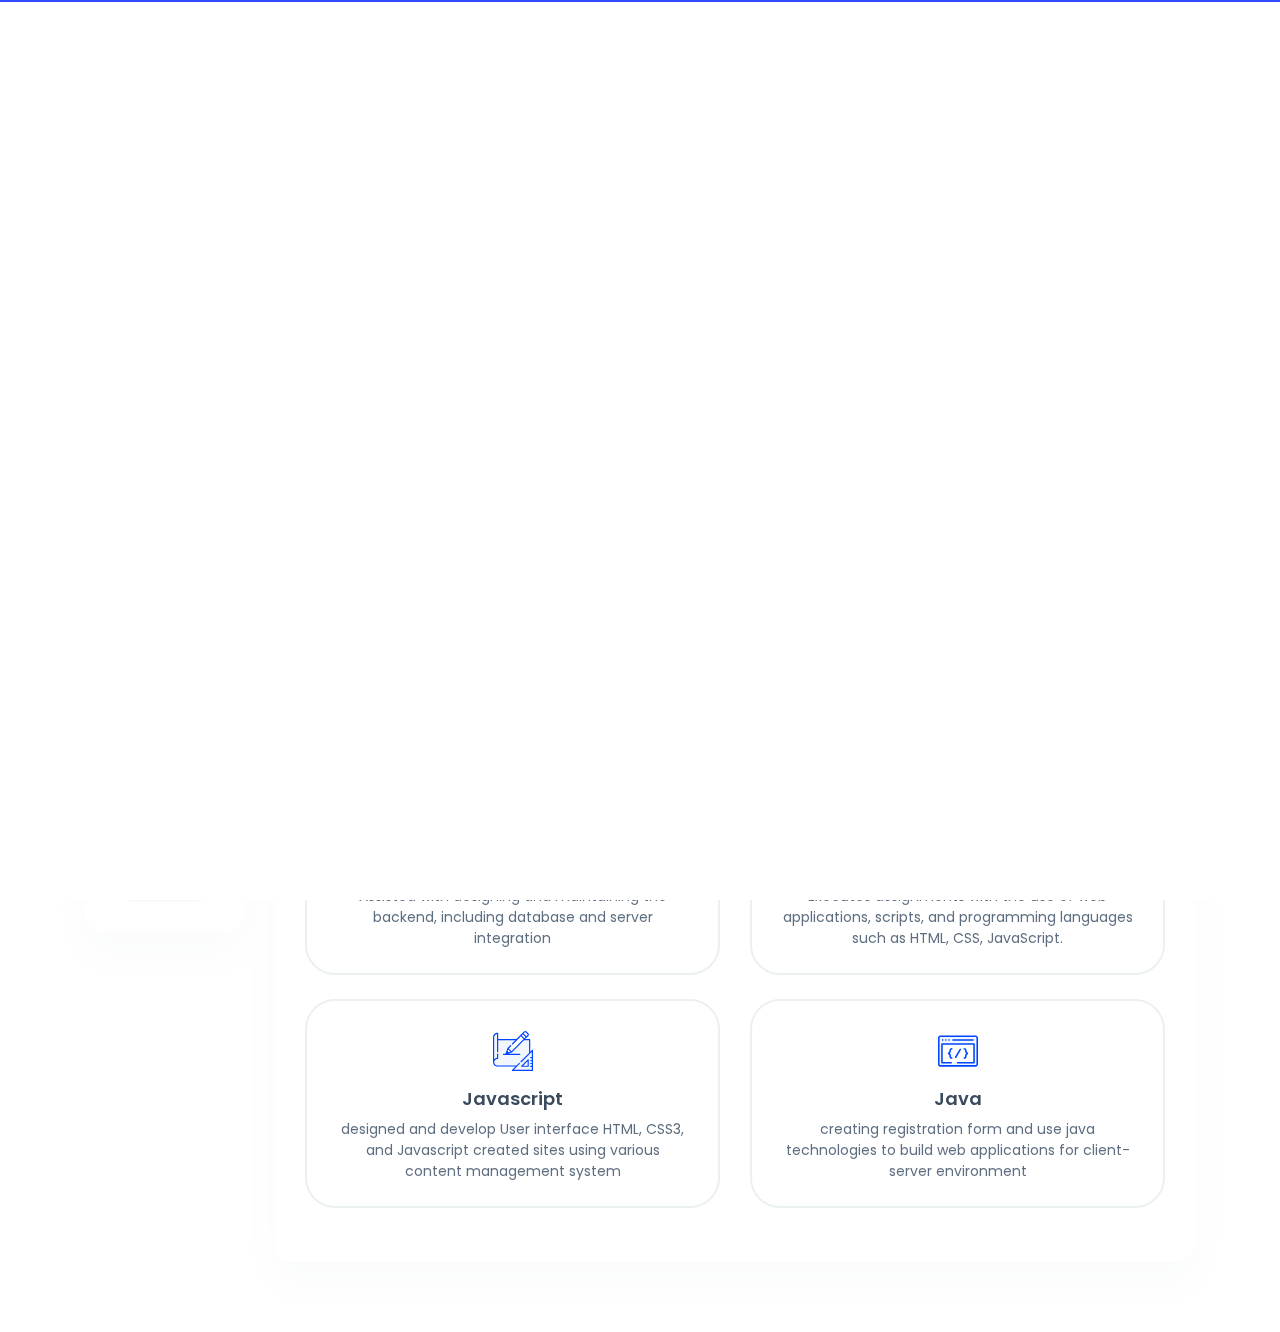
<file: index.html>
<!DOCTYPE html>
<html lang="en">
<head>
    <meta charset="utf-8" />
    <title>Anjali Kawan</title>

	<!-- Meta Data -->
	<meta http-equiv="X-UA-Compatible" content="IE=edge">
	<meta name="viewport" content="width=device-width, initial-scale=1, shrink-to-fit=no">
	<meta name="format-detection" content="telephone=no"/>
    <meta name="format-detection" content="address=no"/>
    <meta name="author" content="Anjali Kawan" />
    <meta name="description" content="Programmer" />
    <!-- Styles -->
	<link rel="stylesheet" type="text/css" href="assets/styles/style.css"/>
    <link rel="stylesheet" type="text/css" href="assets/demo/style-demo.css"/>
	<style>
		#errormsg{
			background-repeat: no-repeat;
			color: red;
			text-align: center;
			padding: 10px 10px;
			margin-bottom: 20px;
			font-size: 16px;
			
		}
		#content{
			margin-bottom: 70px;
		}
	</style>
	</head>
<body>
    <!-- Preloader -->
    <div class="preloader">
	    <div class="preloader__wrap">
		    <div class="circle-pulse">
                <div class="circle-pulse__1"></div>
                <div class="circle-pulse__2"></div>
            </div>
		    <div class="preloader__progress"><span></span></div>
		</div>
	</div>

    <main class="main">
	    <!-- Header Image -->
		<div class="header-image">
		    <div class="js-parallax" style="background-image: url(assets/img/image3.jpg);"></div>
		</div>
		
	    <div class="container gutter-top">
		    <!-- Header -->
		    <header class="header box">
			    <div class="header__left">
				    <div class="header__photo">
					    <img class="header__photo-img" src="assets/img/img.webp" alt="Ronald Robertson">
					</div>
					<div class="header__base-info">
					    <h4 class="title titl--h4">Anjali Kawan</h4>
						<div class="status"></div>
						<ul class="header__social">
							<li><a href="https://www.linkedin.com/in/anjali-kawan-189635217/" target="_blank"><i class="font-icon icon-linkedin1"></i></a></li>
							<li><a href="https://github.com/Anjalikawan" target="_blank"><i class="font-icon icon-github1"></i></a></li>
							<li><a href="https://twitter.com/anjali_kawan" target="_blank"><i class="font-icon icon-twitter1"></i></a></li>

						</ul>
					</div>
				</div>
				<div class="header__right">
				    <ul class="header__contact">
					    <li><span class="overhead">Email</span>anjalikawan1@gmail.com</li>
						<li><span class="overhead">Location</span>Chamati, KTM</li>
					</ul>
					<ul class="header__contact">
					    <li><span class="overhead">Birthday</span>02 October, 1998</li>
						
					</ul>
				</div>
			</header>
			
		    <div class="row sticky-parent">
			    <!-- Sidebar nav -->
                <aside class="col-12 col-md-12 col-lg-2">
				    <div class="sidebar box sticky-column">
	                    <ul class="nav js-tabs">
                            <li class="nav__item"><a class="active" href="#about-tab"><i class="icon-user"></i>About</a></li>
							<li class="nav__item"><a href="#resume-tab"><i class="icon-file-text"></i>Resume</a></li>
                            <li class="nav__item"><a href="#works-tab"><i class="icon-codesandbox"></i>Works</a></li>
                            <li class="nav__item"><a href="#contact-tab"><i class="icon-book"></i>Contact</a></li>
                        </ul>
					</div>
		        </aside>
		        
				<!-- Content -->
		        <div class="col-12 col-md-12 col-lg-10">
				    <div class="box box-content" id="content">
			            <div class="content">
						    <!-- ABOUT -->
						    <div id="about-tab" class="tabcontent active">
                                <div class="pb-0 pb-sm-2">
		                            <h1 class="title title--h1 first-title title__separate">About Me</h1>
						            <p> Hello! My name is Anjali Kawan and I am a student/developer who is passionate about technology and likes solving puzzles by thinking in an original way. I prefer subjects where I have to think for myself to those involving memorization and understanding fixed subject matter. Look forward to learning something new every day. </p>
                                    <p>My job is to build website so that it is functional and user-friendly but at the same time attractive. I don’t like to define myself by the work I’ve done. I define myself by the work I want to do. Skills can be taught, personality is inherent. I prefer to keep learning, continue challenging myself, and do interesting things that matter.</p>
					            </div>
						
								<!-- What -->
								<div class="mt-1">
									<h2 class="title title--h3">What I'm Doing</h2>
									<div class="row">
										<!-- Case Item -->
										<div class="col-12 col-lg-6">
											<div class="case-item">
												<img class="case-item__icon" src="assets/icons/icon-design.svg" alt="" />
												<div>
													<h3 class="title title--h4">Wordpress</h3>
													<p class="case-item__caption">Assisted with designing and maintaining the backend, including database and server integration </p>
												</div>	
											</div>
										</div>
										
										<!-- Case Item -->
										<div class="col-12 col-lg-6">
											<div class="case-item">
												<img class="case-item__icon" src="assets/icons/icon-dev.svg" alt="" />
												<div>
													<h3 class="title title--h4">Web development</h3>
													<p class="case-item__caption">Executes assignments with the use of web applications, scripts, and programming languages such as HTML, CSS, JavaScript.</p>
												</div>
											</div>
										</div>
										<!-- Case Item -->
										<div class="col-12 col-lg-6">
											<div class="case-item">
												<img class="case-item__icon" src="assets/icons/icon-design.svg" alt="" />
												<div>
													<h3 class="title title--h4">Javascript</h3>
													<p class="case-item__caption">designed and develop User interface HTML, CSS3, and Javascript created sites using various content management system</p>
												</div>
											</div>
										</div>
										<!-- Case Item -->
										<div class="col-12 col-lg-6">
											<div class="case-item">
												<img class="case-item__icon" src="assets/icons/icon-dev.svg" alt="" />
												<div>
													<h3 class="title title--h4">Java</h3>
													<p class="case-item__caption">creating  registration form and use java technologies to build web applications for client-server environment </p>
												</div>
											</div>
										</div>
									</div>	
								</div>
						    </div>
							
							<!-- RESUME -->
							<div id="resume-tab" class="tabcontent">
                                <div class="pb-2">
		                            <h1 class="title title--h1 first-title title__separate">Resume</h1>
					            </div>
						
								<!-- Experience -->
								<div class="row">
									<div class="col-12">
										<h2 class="title title--h3"><img class="title-icon" src="assets/icons/icon-education.svg" alt="" /> Education</h2>
										<div class="timeline">
											
											<article class="timeline__item">
												<h5 class="title title--h5 timeline__title">Aryan School Of Engineering</h5>
												<span class="timeline__period">Novermber 2016 — 2022</span>
												<p class="timeline__description">BCA(Bachelor of Computer Application)
												 waiting for result</p>
											</article>
											
											<article class="timeline__item">
												<h5 class="title title--h5 timeline__title">Bijeswori Higher Seconder School </h5>
												<span class="timeline__period">July 2014 - May 2016</span>
												<p class="timeline__description">+2 Management with Computer Science</p>
											</article>
												
											<article class="timeline__item">
												<h5 class="title title--h5 timeline__title">New Zenith English Secondary School</h5>
												<span class="timeline__period">March 2014</span>
												<p class="timeline__description">SLC</p>
											</article>
										</div>	
									</div>
										
									<div class="col-12">
										<h2 class="title title--h3"><img class="title-icon" src="assets/icons/icon-experience.svg" alt="" /> Experience</h2>
										<div class="timeline">
											
											<article class="timeline__item">
												<h5 class="title title--h5 timeline__title">Javascript Developer</h5>
												<span class="timeline__period">Present(self-learning)</span>
												<p class="timeline__description">
													<ul>
														<li>Completed a total of 20 front-end mini-projects through self-studying and still working on more projects.</li>
														<li>Learned about the Frontend development ecosystem.</li>
														<li>Implement practices to Javascript codebase, develop new functionality and create new layouts</li>
													</ul>
												</p>
												</article>
																						
											<article class="timeline__item">
												<h5 class="title title--h5 timeline__title">Wordpress Developer Intern<a href="https://www.proxyinfotech.com/" target="_blansk">&nbsp-&nbsp;Proxy Infotech Solution Ptv.Ltd</a></h5>
												<span class="timeline__period">July 2019 - December 2019</span>
												<p class="timeline__description">
													<ul>
													   <li>Build websites using WordPress and design new features for existing websites</li>
													   <li>Assisted with designing and maintaining the backend, including database and server integration </li>
													   <li>Customize themes to meet clients requirement</li>
												    </ul>
											    </p>
											</article> 	
											<article class="timeline__item">
												<h5 class="title title--h5 timeline__title">Java Developer</h5>
												<span class="timeline__period">2017</span>
												<p class="timeline__description">
													<ul>
														<li>Designing, maintaining and building the reusable, efficient and reliable java code</li>
														<li>creating  registration form and use java technologies to build web applications for client-server environment  </li>
													</ul>
												</p>
											</article>
										</div>
									</div>
								</div>
								
								<!-- Skills -->
								<div class="row">
									<div class="col-12">
										<h2 class="title title--h3">My Skills</h2>
										<div class="box box__border">
											<!-- Progress -->
											<div class="progress">
												<div class="progress-bar" role="progressbar" aria-valuenow="80" aria-valuemin="0" aria-valuemax="100">
													<div class="progress-text"><span>HTML</span></div>
												</div>
												<div class="progress-text"><span>HTML</span></div>
											</div>
												
											<!-- Progress -->
											<div class="progress">
												<div class="progress-bar" role="progressbar" aria-valuenow="75" aria-valuemin="0" aria-valuemax="100">
													<div class="progress-text"><span>CSS3</span></div>
												</div>
												<div class="progress-text"><span>CSS3</span></div>
											</div>
												
											<!-- Progress -->
											<div class="progress">
												<div class="progress-bar" role="progressbar" aria-valuenow="90" aria-valuemin="0" aria-valuemax="100">
													<div class="progress-text"><span>JAVASCRIPT</span></div>
												</div>
												<div class="progress-text"><span>JAVASCRIPT</span></div>
											</div>
												
											<!-- Progress -->
											<div class="progress">
												<div class="progress-bar" role="progressbar" aria-valuenow="50" aria-valuemin="0" aria-valuemax="100">
													<div class="progress-text"><span>MYSQL</span></div>
												</div>
												<div class="progress-text"><span>MYSQL</span></div>
											</div>
											<!-- Progress -->
											<div class="progress">
												<div class="progress-bar" role="progressbar" aria-valuenow="50" aria-valuemin="0" aria-valuemax="100">
													<div class="progress-text"><span>JAVA</span></div>
												</div>
												<div class="progress-text"><span>JAVA</span></div>
											</div>
											<div class="progress">
												<div class="progress-bar" role="progressbar" aria-valuenow="50" aria-valuemin="0" aria-valuemax="100">
													<div class="progress-text"><span>PHP</span></div>
												</div>
												<div class="progress-text"><span>PHP</span></div>
											</div>
											<div class="progress">
												<div class="progress-bar" role="progressbar" aria-valuenow="50" aria-valuemin="0" aria-valuemax="100">
													<div class="progress-text"><span>Github</span></div>
												</div>
												<div class="progress-text"><span>Github</span></div>
											</div>
											<div class="progress">
												<div class="progress-bar" role="progressbar" aria-valuenow="90" aria-valuemin="0" aria-valuemax="100">
													<div class="progress-text"><span>C</span></div>
												</div>
												<div class="progress-text"><span>C</span></div>
											</div>
											<div class="progress">
												<div class="progress-bar" role="progressbar" aria-valuenow="40" aria-valuemin="0" aria-valuemax="100">
													<div class="progress-text"><span>C++</span></div>
												</div>
												<div class="progress-text"><span>C++</span></div>
											</div>
											<div class="progress">
												<div class="progress-bar" role="progressbar" aria-valuenow="30" aria-valuemin="0" aria-valuemax="100">
													<div class="progress-text"><span>Dot net</span></div>
												</div>
												<div class="progress-text"><span>Dot Net</span></div>
											</div>
										</div>
									</div>
								</div>
							</div>
							
							<!-- WORKS -->
							<div id="works-tab" class="tabcontent">
                                <div class="pb-2">
		                            <h1 class="title title--h1 first-title title__separate">Portfolio</h1>
					            </div>
						
								<!-- Filter -->
								<div class="select">
									<span class="placeholder">Select category</span>
									<ul class="filter">
										<li class="filter__item">Category</li>
										<li class="filter__item active" data-filter="*"><a class="filter__link active" href="#filter">All</a></li>
										<li class="filter__item" data-filter=".category-JavaScript"><a class="filter__link" href="#filter">JavaScript</a></li>
										
									</ul>
									<input type="hidden" name="changemetoo"/>
								</div>

								<!-- Gallery -->
								<div class="gallery-grid js-grid-row js-filter-container">
									<div class="gutter-sizer"></div>
									<!-- Item 1 -->
									<figure class="gallery-grid__item category-JavaScript">
										<a class="gallery-grid__image-wrap" href="projects/alarm_clock/alarm" target="_blank">
											<img class="gallery-grid__image cover lazyload" src="assets/img/alarm.webp"/>
										</a>
										<a class="gallery-grid__caption" href="projects/alarm_clock/alarm" target="_blank">
											
											<h4 class="title title--h6 gallery-grid__title">alarm Clock</h4>
										</a>
									</figure>
									<!-- Item 2 -->
									<figure class="gallery-grid__item category-JavaScript">
										<a class="gallery-grid__image-wrap" href="projects/canvas" target="_blank">
											<img class="gallery-grid__image cover lazyload" src="assets/img/canvas.webp"/>
										</a>
										<a class="gallery-grid__caption" href="projects/canvas" target="_blank">
											
											<h4 class="title title--h6 gallery-grid__title">Canvas</h4>
										</a>
									</figure>
									<!-- Item 3 -->
									<figure class="gallery-grid__item category-JavaScript">
										<a class="gallery-grid__image-wrap" href="projects/flex_image" target="_blank">
											<img class="gallery-grid__image cover lazyload" src="assets/img/flex.webp"/>
										</a>
										<a class="gallery-grid__caption" href="projects/flex_image" target="_blank">
											
											<h4 class="title title--h6 gallery-grid__title">Flex Image</h4>
										</a>
									</figure>
									<!-- Item 4 -->
									<figure class="gallery-grid__item category-JavaScript">
										<a class="gallery-grid__image-wrap" href="projects/variables-demo" target="_blank">
											<img class="gallery-grid__image cover lazyload" src="assets/img/image.webp"/>
										</a>
										<a class="gallery-grid__caption" href="projects/variables-demo" target="_blank">
											
											<h4 class="title title--h6 gallery-grid__title">Variables with JS</h4>
										</a>
									</figure>
									<!-- Item 5 -->
									<figure class="gallery-grid__item category-JavaScript">
										<a class="gallery-grid__image-wrap"  href="projects/video_player" target="_blank">
											<img class="gallery-grid__image cover lazyload" src="assets/img/image1.webp"/>
										</a>
										<a class="gallery-grid__caption" href="projects/video_player" target="_blank">
											
											<h4 class="title title--h6 gallery-grid__title">Video Player</h4>
										</a>
									</figure>
									<!--Item 6-->
									<figure class="gallery-grid__item category-JavaScript">
										<a class="gallery-grid__image-wrap" href="projects/clock1" target="_blank">
											<img class="gallery-grid__image cover lazyload" src="assets/img/clock.webp"/>
										</a>
										<a class="gallery-grid__caption" href="projects/clock1" target="_blank">
											
											<h4 class="title title--h6 gallery-grid__title">Clock</h4>
										</a>
									</figure>
									<!--Item 7-->
									<figure class="gallery-grid__item">
										<a class="gallery-grid__image-wrap" href="projects/key_detection" target="_blank">
											<img class="gallery-grid__image cover lazyload" src="assets/img/image7.webp"/>
										</a>
										<a class="gallery-grid__caption" href="projects/key_detection" target="_blank">
											
											<h4 class="title title--h6 gallery-grid__title">Key detection</h4>
										</a>
									</figure>
									<!--Item 8-->
									<figure class="gallery-grid__item category-JavaScript">
										<a class="gallery-grid__image-wrap" href="projects/array_cardio" target="_blank">
											<img class="gallery-grid__image cover lazyload" src="assets/img/image4.webp"/>
										</a>
										<a class="gallery-grid__caption" href="projects/array_cardio" target="_blank">
											
											<h4 class="title title--h6 gallery-grid__title">Array Cardio</h4>
										</a>
									</figure>
									<!--Item 9-->
									<figure class="gallery-grid__item category-JavaScript">
										<a class="gallery-grid__image-wrap" href="projects/type_ahead" target="_blank">
											<img class="gallery-grid__image cover lazyload" src="assets/img/image6.webp"/>
										</a>
										<a class="gallery-grid__caption" href="projects/type_ahead" target="_blank">
											
											<h4 class="title title--h6 gallery-grid__title">Search City</h4>
										</a>
									</figure>
									<!--Item 10-->
									<figure class="gallery-grid__item category-JavaScript">
										<a class="gallery-grid__image-wrap" href="projects/click_and_drag" target="_blank">
											<img class="gallery-grid__image cover lazyload" src="assets/img/click.png"/>
										</a>
										<a class="gallery-grid__caption" href="projects/click_and_drag" target="_blank">
											
											<h4 class="title title--h6 gallery-grid__title">Click and Drag to Srcoll</h4>
										</a>
									</figure>
									<!--Item 11-->
									<figure class="gallery-grid__item category-JavaScript">
										<a class="gallery-grid__image-wrap" href="projects/countdown_timer/" target="_blank">
											<img class="gallery-grid__image cover lazyload" src="assets/img/countdown.webp"/>
										</a>
										<a class="gallery-grid__caption" href="projects/countdown_timer/" target="_blank">
											
											<h4 class="title title--h6 gallery-grid__title">Countdown Clock</h4>
										</a>
									</figure>
									<!--Item 12-->
									<figure class="gallery-grid__item category-JavaScript">
										<a class="gallery-grid__image-wrap" href="projects/link_highlighter/" target="_blank">
											<img class="gallery-grid__image cover lazyload" src="assets/img/linkpng.png"/>
										</a>
										<a class="gallery-grid__caption" href="projects/link_highlighter/" target="_blank">
											
											<h4 class="title title--h6 gallery-grid__title">Follow Along Link</h4>
										</a>
									</figure>
									<!--Item 13-->
									<figure class="gallery-grid__item category-JavaScript">
										<a class="gallery-grid__image-wrap" href="projects/localstorage/" target="_blank">
											<img class="gallery-grid__image cover lazyload" src="assets/img/localstorage.png"/>
										</a>
										<a class="gallery-grid__caption" href="projects/localstorage/" target="_blank">
											
											<h4 class="title title--h6 gallery-grid__title">LocalStorage and Event Delection</h4>
										</a>
									</figure>
									<!--Item 14-->
									<figure class="gallery-grid__item category-JavaScript">
										<a class="gallery-grid__image-wrap" href="projects/mouse move shadow/" target="_blank">
											<img class="gallery-grid__image cover lazyload" src="assets/img/move.png"/>
										</a>
										<a class="gallery-grid__caption" href="projects/mouse move shadow/" target="_blank">
											
											<h4 class="title title--h6 gallery-grid__title">Mouse Move Shadow</h4>
										</a>
									</figure>
									<!--Item 15-->
									<figure class="gallery-grid__item category-JavaScript">
										<a class="gallery-grid__image-wrap" href="projects/sort_without_articles/" target="_blank">
											<img class="gallery-grid__image cover lazyload" src="assets/img/sort.png"/>
										</a>
										<a class="gallery-grid__caption" href="projects/sort_without_articles/" target="_blank">
											
											<h4 class="title title--h6 gallery-grid__title">Sort without Articles</h4>
										</a>
									</figure>
									<!--Item 16-->
									<figure class="gallery-grid__item category-JavaScript">
										<a class="gallery-grid__image-wrap" href="projects/speech_detection/" target="_blank">
											<img class="gallery-grid__image cover lazyload" src="assets/img/Speech.png"/>
										</a>
										<a class="gallery-grid__caption" href="projects/speech_detection/" target="_blank">
											
											<h4 class="title title--h6 gallery-grid__title">Speech Delection</h4>
										</a>
									</figure>
									<!--Item 17-->
									<figure class="gallery-grid__item category-JavaScript">
										<a class="gallery-grid__image-wrap" href="projects/speech_synthesis/" target="_blank">
											<img class="gallery-grid__image cover lazyload" src="assets/img/voiceinator.png"/>
										</a>
										<a class="gallery-grid__caption" href="projects/speech_synthesis/" target="_blank">
											
											<h4 class="title title--h6 gallery-grid__title">Speech Synthesis</h4>
										</a>
									</figure>
									<!--Item 18-->
									<figure class="gallery-grid__item category-JavaScript">
										<a class="gallery-grid__image-wrap" href="projects/stricky_nav/" target="_blank">
											<img class="gallery-grid__image cover lazyload" src="assets/img/strickynav.png"/>
										</a>
										<a class="gallery-grid__caption" href="projects/stricky_nav/" target="_blank">
											
											<h4 class="title title--h6 gallery-grid__title">Stricky nav</h4>
										</a>
									</figure>
									<!--Item 19-->
									<figure class="gallery-grid__item category-JavaScript">
										<a class="gallery-grid__image-wrap" href="projects/stripe-nav/" target="_blank">
											<img class="gallery-grid__image cover lazyload" src="assets/img/nav.png"/>
										</a>
										<a class="gallery-grid__caption" href="projects/stripe-nav/" target="_blank">
											
											<h4 class="title title--h6 gallery-grid__title">Stripe nav</h4>
										</a>
									</figure>
									<!--Item 20-->
									<figure class="gallery-grid__item category-JavaScript">
										<a class="gallery-grid__image-wrap" href="projects/video_speed_controller/" target="_blank">
											<img class="gallery-grid__image cover lazyload" src="assets/img/video.png"/>
										</a>
										<a class="gallery-grid__caption" href="projects/video_speed_controller/" target="_blank">
											
											<h4 class="title title--h6 gallery-grid__title">Video Speed Controller</h4>
										</a>
									</figure>
									<!--Item 21-->
									<figure class="gallery-grid__item category-JavaScript">
										<a class="gallery-grid__image-wrap" href="projects/Whack A Mole/" target="_blank">
											<img class="gallery-grid__image cover lazyload" src="assets/img/whack.png"/>
										</a>
										<a class="gallery-grid__caption" href="projects/Whack A Mole/" target="_blank">
											
											<h4 class="title title--h6 gallery-grid__title">Whack A Mole</h4>
										</a>
									</figure>

								</div><!-- Gallery End -->
							</div>

							<!-- CONTACT -->
							<div id="contact-tab" class="tabcontent">
                                <div class="pb-2">
									<h1 class="title title--h1 first-title title__separate">Contact</h1>
								</div>

								<!-- Contact -->
								<div class="map" id="map">
									<iframe src="https://www.google.com/maps/embed?pb=!1m18!1m12!1m3!1d14127.64199232862!2d85.29021032269169!3d27.72004956968103!2m3!1f0!2f0!3f0!3m2!1i1024!2i768!4f13.1!3m3!1m2!1s0x39eb18edc3c097f7%3A0x257203ef3defa67c!2sChamati%2C%20Kathmandu%2044600!5e0!3m2!1sen!2snp!4v1657643390357!5m2!1sen!2snp" width="600" height="450" style="border:0;" allowfullscreen="" loading="lazy" referrerpolicy="no-referrer-when-downgrade"> </iframe>
								</div>
								<h2 class="title title--h3">Contact Form</h2>
								<h1 id="errormsg" style="display: none;"></h1>
									
								<form id="contact-form" class="contact-form" data-toggle="validator" name="form">
									<div class="row">
										<div class="form-group col-12 col-md-6">
											<input type="text" class="form-control" id="nameContact" name="nameContact" placeholder="Full name" required="required">
										
										</div>
										<div class="form-group col-12 col-md-6">
											<input type="email" class="form-control" id="emailContact" name="emailContact" placeholder="Email address" required="required">
										
										</div>
										<div class="form-group col-12 col-md-12">
											<textarea class="textarea form-control" id="messageContact" name="messageContact" placeholder="Your Message"  rows="4" required="required"></textarea>
					
										</div>
									</div>
									<div class="row">
										<div class="col-12 col-md-6 order-2 order-md-1 text-center text-md-left">
											<div id="validator-contact" class="hidden"></div>
										</div>
										<div class="col-12 col-md-6 order-1 order-md-2 text-right">
											<button type="submit" class="btn" id="msg"><i class="font-icon icon-send"></i> Send Message</button>
										</div>
									</div>
								</form>
							</div>
						</div>
					</div>
		        </div>
			</div>
		</div>	
    </main>

    <div class="back-to-top"></div>

    <!-- SVG masks -->
    <svg class="svg-defs">
        <clipPath id="avatar-box">
            <path d="M1.85379 38.4859C2.9221 18.6653 18.6653 2.92275 38.4858 1.85453 56.0986.905299 77.2792 0 94 0c16.721 0 37.901.905299 55.514 1.85453 19.821 1.06822 35.564 16.81077 36.632 36.63137C187.095 56.0922 188 77.267 188 94c0 16.733-.905 37.908-1.854 55.514-1.068 19.821-16.811 35.563-36.632 36.631C131.901 187.095 110.721 188 94 188c-16.7208 0-37.9014-.905-55.5142-1.855-19.8205-1.068-35.5637-16.81-36.63201-36.631C.904831 131.908 0 110.733 0 94c0-16.733.904831-37.9078 1.85379-55.5141z"/>
        </clipPath>
        <clipPath id="avatar-hexagon">
             <path d="M0 27.2891c0-4.6662 2.4889-8.976 6.52491-11.2986L31.308 1.72845c3.98-2.290382 8.8697-2.305446 12.8637-.03963l25.234 14.31558C73.4807 18.3162 76 22.6478 76 27.3426V56.684c0 4.6805-2.5041 9.0013-6.5597 11.3186L44.4317 82.2915c-3.9869 2.278-8.8765 2.278-12.8634 0L6.55974 68.0026C2.50414 65.6853 0 61.3645 0 56.684V27.2891z"/>
        </clipPath>		
    </svg>
	<!-- JavaScripts -->
	<script src="assets/js/jquery-3.4.1.min.js"></script>
	<script src="assets/js/plugins.min.js"></script>
    <script src="assets/js/common.js"></script>
    <script>
    	const submitButton = document.querySelector('.btn');
    	let form = document.querySelector('.contact-form');
    	const msgs = document.getElementById("msg");
		const error = document.getElementById("errormsg");
	    const scriptURL ='https://script.google.com/macros/s/AKfycbxXCGI42VmYIyS73w_KAg8Eyt1dNj7uG68fNsIXjsahifVXhXKF2njh4q75AuQaITtkiQ/exec';
		error.style.display = "none";
    	function Run(){

    		error.style.display = 'none';
			error.innerHTML = '';
    	}
		function SuccessData(){
			error.style.display = "block";
			error.style.color= 'black';
		    error.innerHTML = 'Thanks! Your message has been sent.';
		    msgs.innerHTML = "Send message ";
		    setTimeout(Run, 5000);
		    submitButton.disabled = false;
			form.reset();

		}
		function ErrorData(){
			error.style.display = "block";
			error.style.color = "red";
			error.innerText = "Something worng happen with the server"
			msgs.innerHTML = "Send message ";
			submitButton.disabled = false;
		   }
		    form.addEventListener('submit', e => {
				e.preventDefault();
				msgs.disabled = true;
				let name = document.getElementById("nameContact").value.trim();
				let email = document.getElementById("emailContact").value.trim();
				let message = document.getElementById("messageContact").value.trim();
				let a = email.indexOf("@");
				let dot = email.lastIndexOf('.');
				if ('submit') {
					error.style.display = 'block';
					msgs.disabled = false;
				    if(name == ""){
						error.innerText = "Please Fill out the field";
				    } else if(a<1 || (dot-a<2)){
						error.innerText = "Incorrect email";
				    }else if(message == ""){
						error.innerText = "Please fill out the message field";
				    }else{
				      SendData();
			        }
		
				    return false;
			    }
			   
		   })
		   function SendData(){
			    let headers = {}
				error.innerText = "Submitting Data";
				msgs.innerHTML = "loading ....";
				error.style.color = "green";
		        submitButton.disabled = true;
				let requestData = new FormData(form);
		        fetch(scriptURL, {
				 method: 'POST', 
				 body:requestData
				})
                 .then(success => {     
					SuccessData();
		        })
		        .catch(error => {
					ErrorData();
		        })
		    }
    </script>
</body>


</html>
</file>
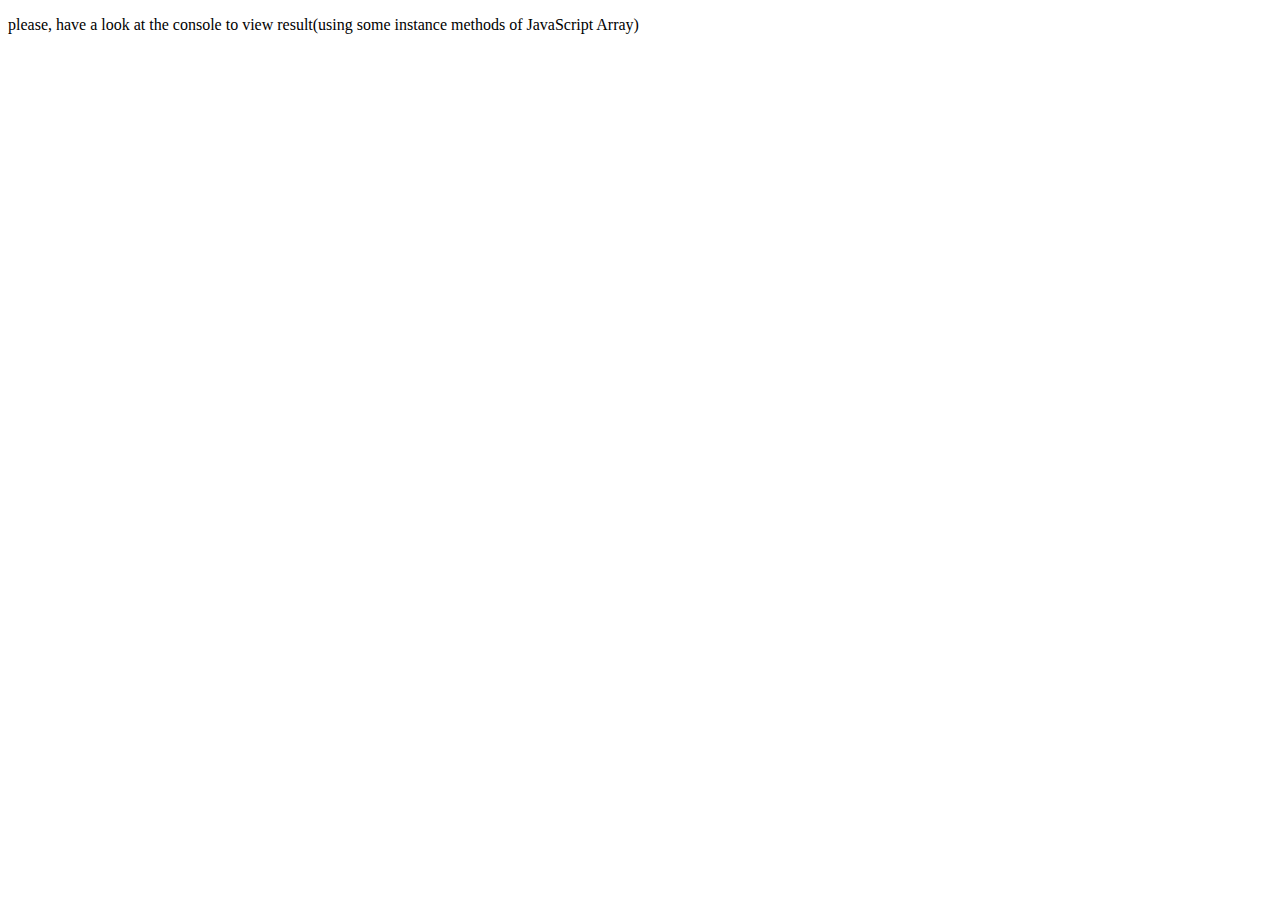
<file: projects/array_cardio/index.html>
<!DOCTYPE html>
    <html lang="en">
    <head>
        <meta charset="UTF-8">
        <meta http-equiv="X-UA-Compatible" content="IE=edge">
        <meta name="viewport" content="width=device-width, initial-scale=1.0">
        <title>Array Cardio</title>
    </head>
    <body>
        <p>please, have a look at the console  to view result(using some instance methods of JavaScript Array)</p>
        

    </body>
    <script>
        // object  vitra array
        const details = [
            {firstName: 'sita', lastName: 'giri', year: 1650, passedYear: 1799},
            {firstName: 'hari', lastName: 'magar', year: 1745, passedYear: 1845},
            {firstName: 'bita', lastName:'rai', year: 1523, passedYear: 1665},
            {firstName: 'abitin', lastName:'rai', year: 1823, passedYear:1900},
            {firstName: 'rita', lastName:'panji', year: 1500, passedYear: 1745},
            {firstName: 'dins', lastName: 'tamang', year: 1643, passedYear: 1802},
            {firstName: 'ram', lastName: 'shahi', year:1995, passedYear:2005}

        ];
        //Array.prototype.filter() is shallow copy(point to same value in object and it's used in loop condition)
        //finding the year in details who was born in 1500;
        /*const yrs = details.filter( function(detail){
            if(detail.year >= 1500 && detail.year <= 1700){
            return true;
            }
        }); OR*/
        const yrs = details.filter(detail => detail.year >= 1500 && detail.year <= 1700)
        console.table(yrs)

        /*Array.prototype.map() means create/return new array 
        not using the array it returns; and/or
        not returning a value from the callback*/
        // find firstName and lastName 
        /*const name = details.map(detail)
        
        function detail(item){
            return [item.firstName,item.lastName].join(" ") //join()create new string within array
        } or*/
        const name = details.map(detail => `${detail.firstName} ${detail.lastName}`)
        name.sort()
        console.log(name)

        /*array.prototype.sort() means manage data of element as string and niumber  to convert ascending and descending order 
          compare function in (a,b) return a-b/b-a , > a after b, < a before b, = equal*/
        //find birth of youngerto oldest
        const order = details.sort((a,b) => a.year > b.year ? 1: -1)
        console.table(order)
        
        // years lived
        const live = details.sort((a,b) => {
            const last = a.passedYear - a.year
            const next = b.passedYear - b.year
            return last < next ? 1 : -1
        })
        console.table(live)

        //sort exercise
        //last name  of aplhabetically
        const person = ['giri, sita', 'rai, bita', 'magar, hari', 'bihae, kira', 'brie, abitin', 'gurung, rita']
        const alpha = person.sort((a, b) => {
            const [aLast, aFirst] = a.split(', ');
            const [bLast, bFirst] = b.split(', ');
            return aLast > bLast ? 1 : -1;
        });
        console.log(alpha);

        /*Array.prototype.reduce()*/
        // How many years did all the inventors live all together
        /*  let s = [1,2,3,4]
            let total = 0
            for(let i=0;i<s.length;i++){
                total+=s[i]
            }
            console.log(total)*/
        const total = details.reduce((total, detail) => total + (detail.passedYear - detail.year), 0)
        console.log(total)
        
        // reduce() exercise = (??=) same valves  are count in array 
        const data = ['sita','hari','sita','ram','sita','ram']
        const input = data.reduce((previousValve, currentValue) =>{
           // previousValve[currentValue] ??= 0 
           if(!previousValve[currentValue]){
            previousValve[currentValue] = 0
           }
            previousValve[currentValue]++
            return previousValve
        }, {})
        console.table(input)

        // 6. create a list of Boulevards in Paris that contain 'de' anywhere in the name
        // https://en.wikipedia.org/wiki/Category:Boulevards_in_Paris

            /*const category = document.querySelector('.mw-category');
            const links = Array.from(category.querySelectorAll('a'));
            const de = links
                    .map(link => link.textContent)
                    .filter(streetName => streetName.includes('de'));*/

        
                    
        // Array cardio 2 
        // some find fill every
        const people = [
            {name: 'luka', age: 23, year: 1988},
            {name: 'cla', age: 15, year:1986},
            {name: 'bilaa', age: 10, year: 2000}
        ]
        // Array.prototype.some return true/false
        // least one people is 18 
        const peo = people.some(adult => {
            return adult.age >= 18
        })
        console.log(peo)
       // const lt = people.some(adult => (new Date().getFullYear) - adult.year >=18)
        //console.log(lt)

        //Array.prototype.every() return boolean value
        // everyone 19 or more
        const birth = people.every(isAdult =>{
            const demo = new Date().getFullYear()
            if(demo - isAdult >= 19){
                return true
            } 
        })
        console.log(birth)

        //Array.prototype.find() - object in a array
        const result = people.find(({name}) => name === 'cla')
        console.log(result)

        //Array. prototype.findIndex()
        const animals = ['dog', 'cat', 'lion', 'tiger', 'pigeons']
        const  index =animals.findIndex( (animal) => animal === 'cat' )
        console.log(index)
        console.log(animals[index])

        //Array.prototype.splice(start,delete,items)
        const removed = animals.splice(4,1,"cow")
        console.log(removed)
        console.log(animals)
         //OR
        /*const removeData =[
            ...animals.slice(0,index),
            ...animals.slice(index + 1)
        ];
        console.log(removeData)*/
    </script>
    </html>
</file>
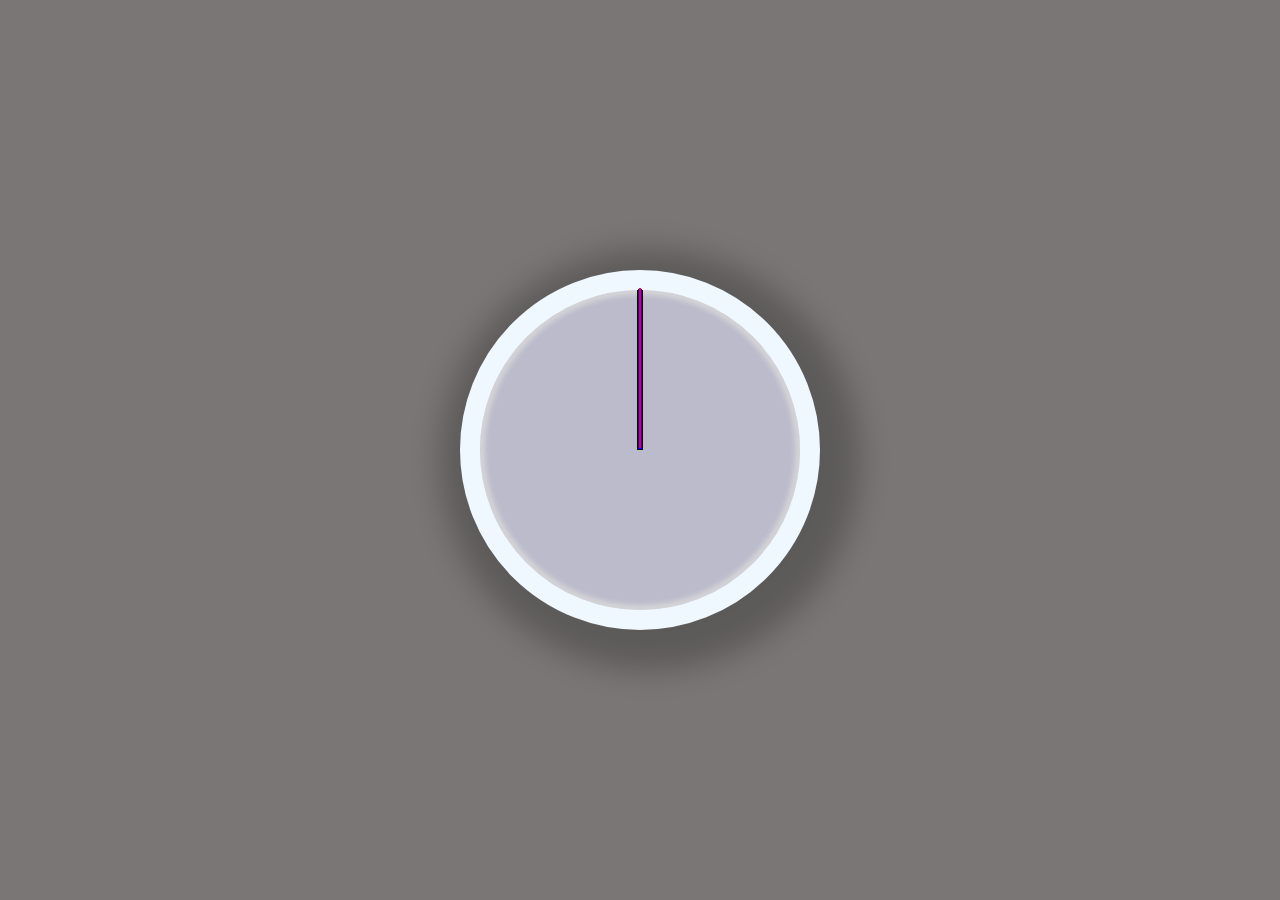
<file: projects/clock1/index.html>
<!DOCTYPE html>
    <html lang="en">
    <head>
        <meta charset="UTF-8">
        <meta http-equiv="X-UA-Compatible" content="IE=edge">
        <meta name="viewport" content="width=device-width, initial-scale=1.0">
        <title>Clock</title>
        <link rel="stylesheet" href="style.css">
    </head>
    <body>
        <div class="clock">
            <div class="clock-hand">
                <div class="hand" id="hour" ></div>
                <div class="hand" id="minute"></div>
                <div class="hand" id="second"></div>
            </div>
        </div>
        
    </body>
    <script>
        let hourhand = document.getElementById("hour");
        let minutehand = document.getElementById("minute");
        let secondhand = document.getElementById("second");
        function setClock(){
            let date = new Date();
            let hrs = date.getHours();
            let hrsDegrees = ((hrs/12) * 360) + 90;
            hourhand.style.transform = `rotate(${hrsDegrees}deg)`;
            
            let min = date.getMinutes();
            let minDegrees = ((min/60) * 360) + 90;
            minutehand.style.transform = `rotate(${minDegrees}deg)`;
            
            let sec = date.getSeconds();
            let secDegrees = ((sec/60) * 360) + 90;
            secondhand.style.transform = `rotate(${secDegrees}deg)`;

            //console.log(hourhand.style.color)
        }
        setInterval(setClock, 1000)
    </script>
    </html>
</file>
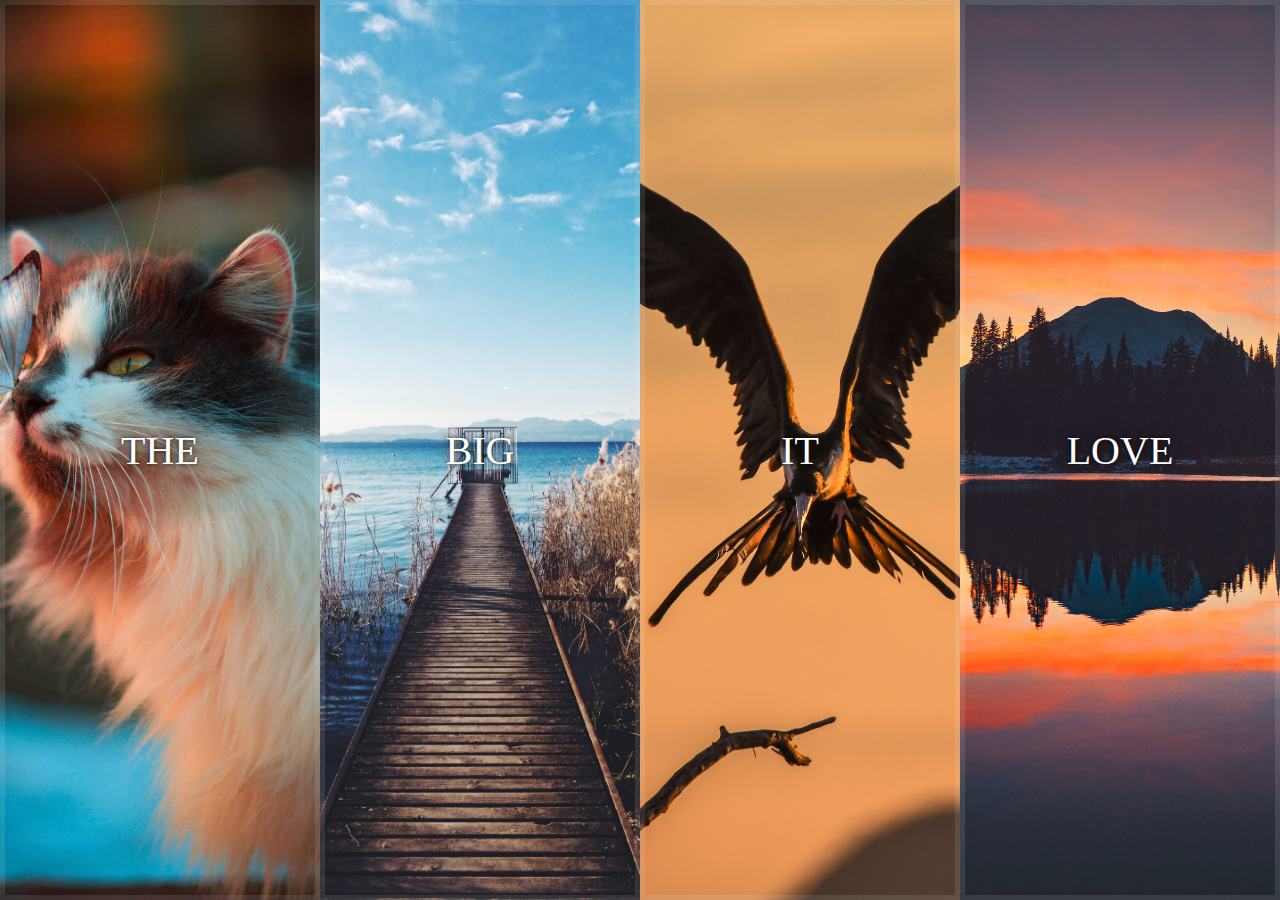
<file: projects/flex_image/index.html>
<!DOCTYPE html>
<html lang="en">
<head>
    <meta charset="UTF-8">
    <meta http-equiv="X-UA-Compatible" content="IE=edge">
    <meta name="viewport" content="width=device-width, initial-scale=1.0">
    <title>Flex Image</title>
    <link rel="stylesheet" href="style.css">
</head>
<body>
    <div class="panels">
        <div class="panel image1" >
            <p>Love</p>
            <p>THE</p>
            <p>Animals</p>
        </div>
        <div class="panel image2">
            <p>Dream</p>
            <p>Big</p>
            <p>Everyday</p>
        </div>
        <div class="panel image3">
            <p>Experience</p>
            <p>It</p>
            <p>Today</p>
        </div>
        <div class="panel image4">
            <p>Give</p>
            <p>Love</p>
            <p>Nature</p>
        </div>
    </div>
    
</body>
   <script>
    //classlist - return css classname of element
    //toggle - adding and removing  data in className
    const pan = document.querySelectorAll('.panel')

    function toggleOpen(){
        this.classList.toggle('open')
    }

    function toggleActive(e){
        if(e.propertyName.includes('flex'))
        this.classList.toggle('open-active')
    }

    pan.forEach(panel => panel.addEventListener('click',toggleOpen))
    pan.forEach(panel => panel.addEventListener('transitionend',toggleActive))

   </script>
</html>
</file>
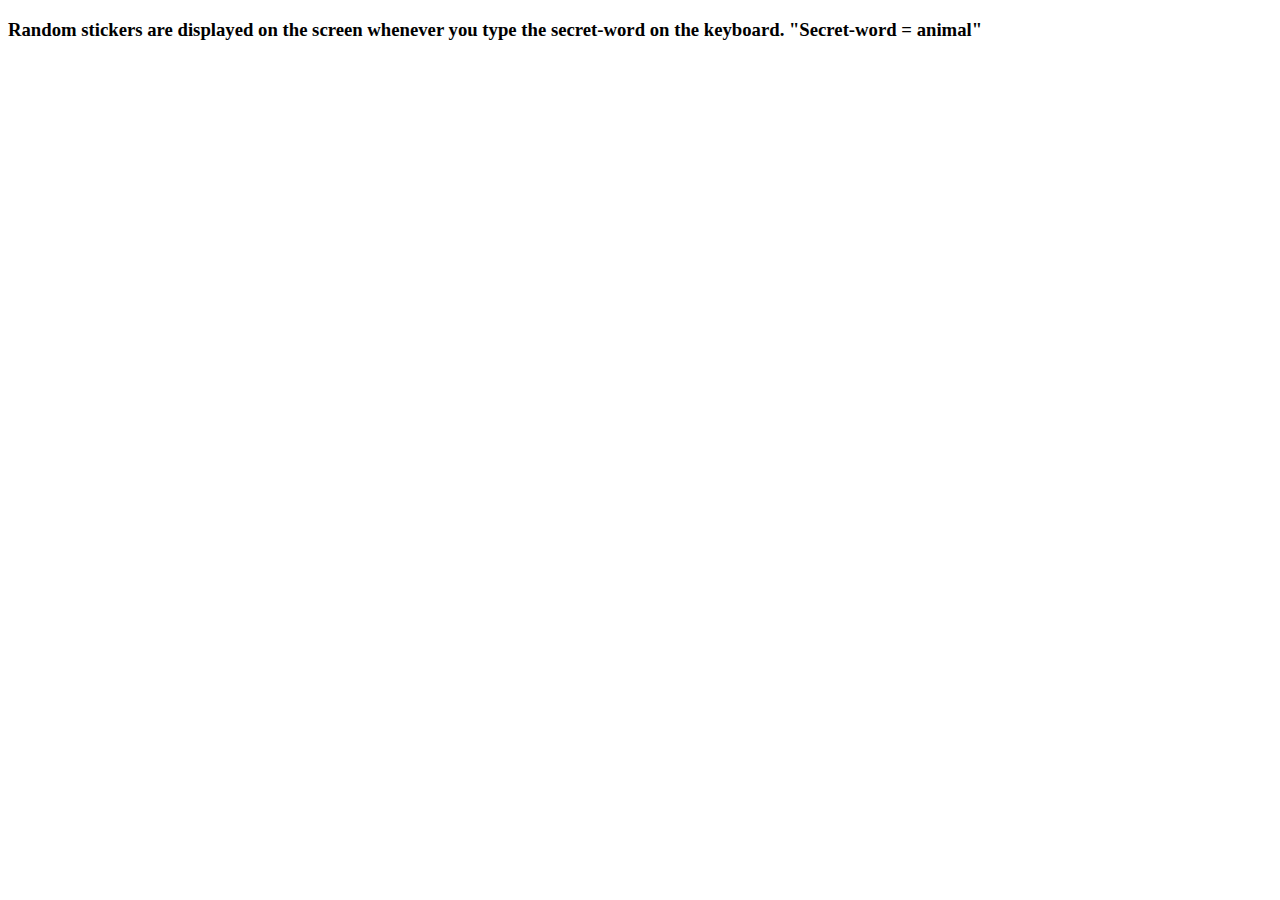
<file: projects/key_detection/index.html>
<!DOCTYPE html>
<html lang="en">
<head>
    <meta charset="UTF-8">
    <meta http-equiv="X-UA-Compatible" content="IE=edge">
    <meta name="viewport" content="width=device-width, initial-scale=1.0">
    <title>Key Detection</title>
    <script type="text/javascript" src="https://www.cornify.com/js/cornify.js"></script>
</head>
<body>

<h3>Random stickers are displayed on the screen whenever you type the secret-word on the keyboard.
    "Secret-word = animal"
</h3>

    <script>
        let pressed = [];
        let secretcode ='animal';
        window.addEventListener('keyup', (e) => {
            console.log(e.key);
            pressed.push(e.key);
            pressed.splice(-secretcode.length-1, pressed.length-secretcode.length);
            if(pressed.join('').includes(secretcode)){
                console.log('ring ring');

                cornify_add();
                
            }
            console.log(pressed)
        })
    </script>
</body>
</html>
</file>
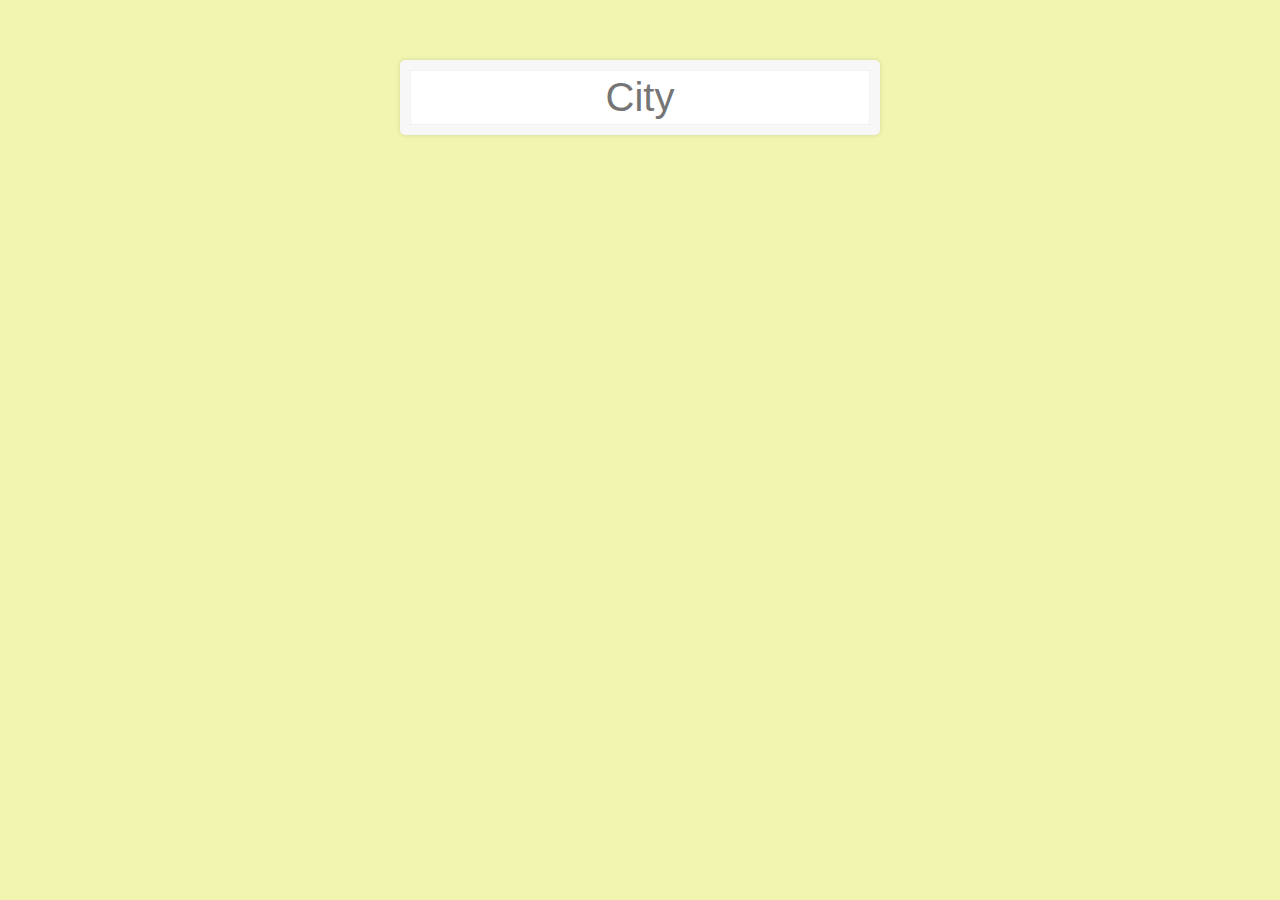
<file: projects/type_ahead/index.html>
<!DOCTYPE html>
<html lang="en">
<head>
    <meta charset="UTF-8">
    <meta http-equiv="X-UA-Compatible" content="IE=edge">
    <meta name="viewport" content="width=device-width, initial-scale=1.0">
    <title>AJAX TYPE AHEAD</title>
    <link rel="stylesheet" href="style.css">
</head>
<body>
    <form class="search">
        <input type="text" class="column" placeholder="City">
        <ul class="values">
            <!--<li>Filter for city</li>!-->
        </ul>
    </form>
    
</body>
<script>
    //data of USA only in point
    const point = 'https://gist.githubusercontent.com/Miserlou/c5cd8364bf9b2420bb29/raw/2bf258763cdddd704f8ffd3ea9a3e81d25e2c6f6/cities.json';
     
    const cities = [];
    fetch(point).then(blob => blob.json()).then(data => cities.push(...data))

    function findMatchsDate(wordMatch, cities){
        return cities.filter(item => {
            const regex = new RegExp(wordMatch, 'gi');
            return item.city.match(regex) || item.state.match(regex); 
        });
       
    }
    /*function numberWithCommas(x) {
        return x.toString().replace(/\B(?=(\d{3})+(?!\d))/g, ',');
    }*/

    const searchs = document.querySelector('.column');
    const value = document.querySelector('.values');
    
    function displayMatchsData() {
        const inputs = findMatchsDate(this.value, cities);
        const htmlInput = inputs.map(place => {
            const reg= new RegExp(this.value, 'gi');
            //replace means return new string wit one or all match of pattern replaced
            const cityName = place.city.replace(reg, `<span class='hl'>${this.value}</span>`);
            const stateName = place.city.replace(reg, `<span class='hl'>${this.value}</span>`);
            const popula = place.population.toString().replace(/\B(?=(\d{3})+(?!\d))/g, ',')
            return `
            <li>
                <span class='name'>${cityName}, ${stateName}</span>
                <span class='population'>${popula}</span>
            </li>
            `;
              
        }).join('');
        value.innerHTML = htmlInput;
        
    }

    searchs.addEventListener('change', displayMatchsData)
    searchs.addEventListener('keyup', displayMatchsData)
</script>
</html>
</file>
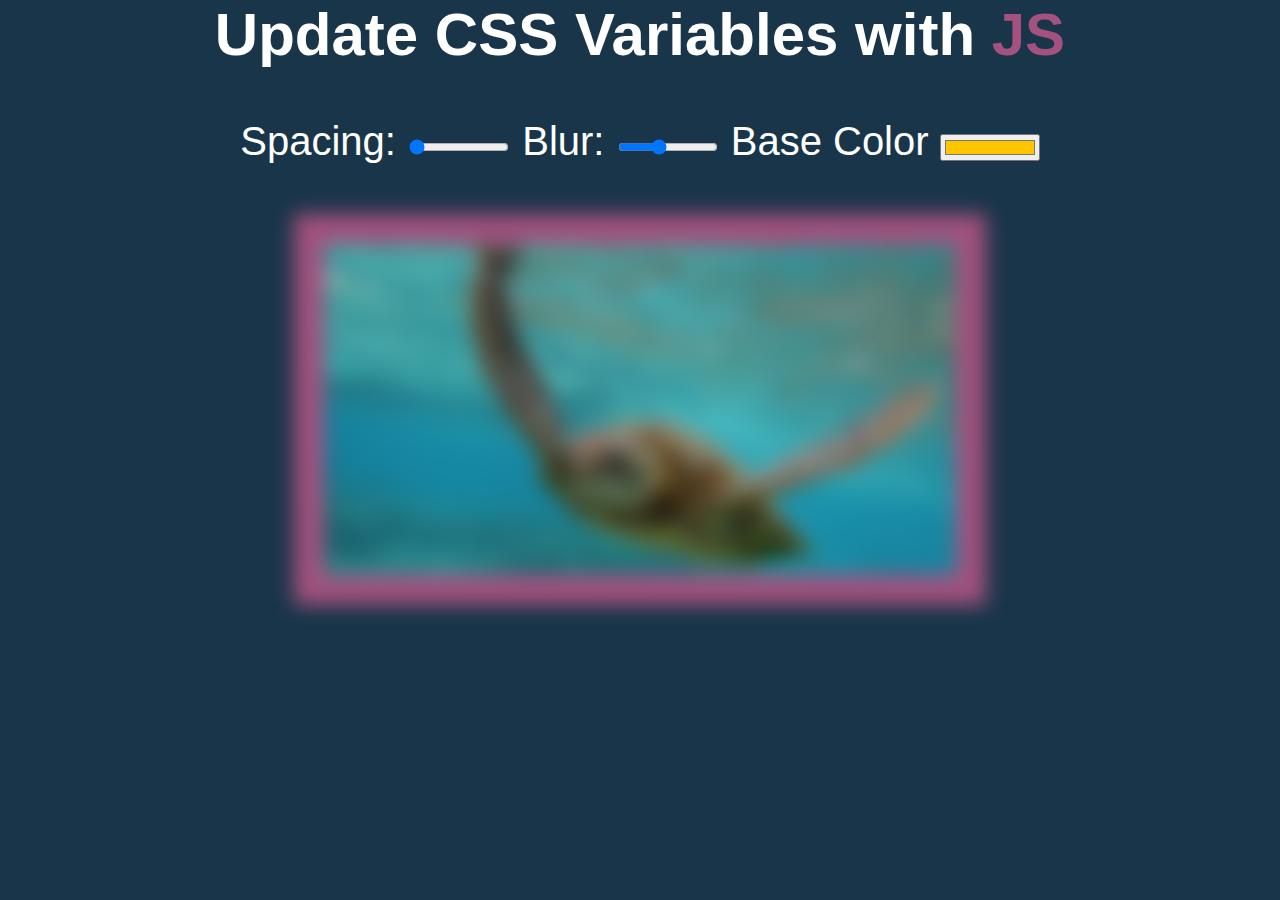
<file: projects/variables-demo/index.html>
<!DOCTYPE html>
<html lang="en">
<head>
    <meta charset="UTF-8">
    <meta http-equiv="X-UA-Compatible" content="IE=edge">
    <meta name="viewport" content="width=device-width, initial-scale=1.0">
    <title>css variable with js</title>
    <link rel="stylesheet" href="style.css">
</head>
<body>
    <h2>Update CSS Variables with <span id='hl'>JS</span></h2>

    <div class="control">
      <label for="spacing">Spacing:</label>
      <input id="spacing" type="range" name="spacing" min="10" max="200" value="10" data-sizing="px">
  
      <label for="blur">Blur:</label>
      <input id="blur" type="range" name="blur" min="0" max="25" value="10" data-sizing="px">
  
      <label for="base">Base Color</label>
      <input id="base" type="color" name="base" value="#ffc600">
    </div>
  
    <img src="img/turt.jpg">
    
</body>
<script>
  //document.documentElement return element of  direct childer root document call it like <html> , <body>
  // eetProperty means set new value of css 
  const data = document.querySelectorAll("input");
  function update(){
    let inputs = this.dataset.sizing || "";
    document.documentElement.style.setProperty(`--${this.name}`, this.value + inputs);
    
  }
  // foeEach means once of each arry
  data.forEach(data => data.addEventListener('change', update))
  data.forEach(data => data.addEventListener('mousemove', update) )


</script>
</html>
</file>
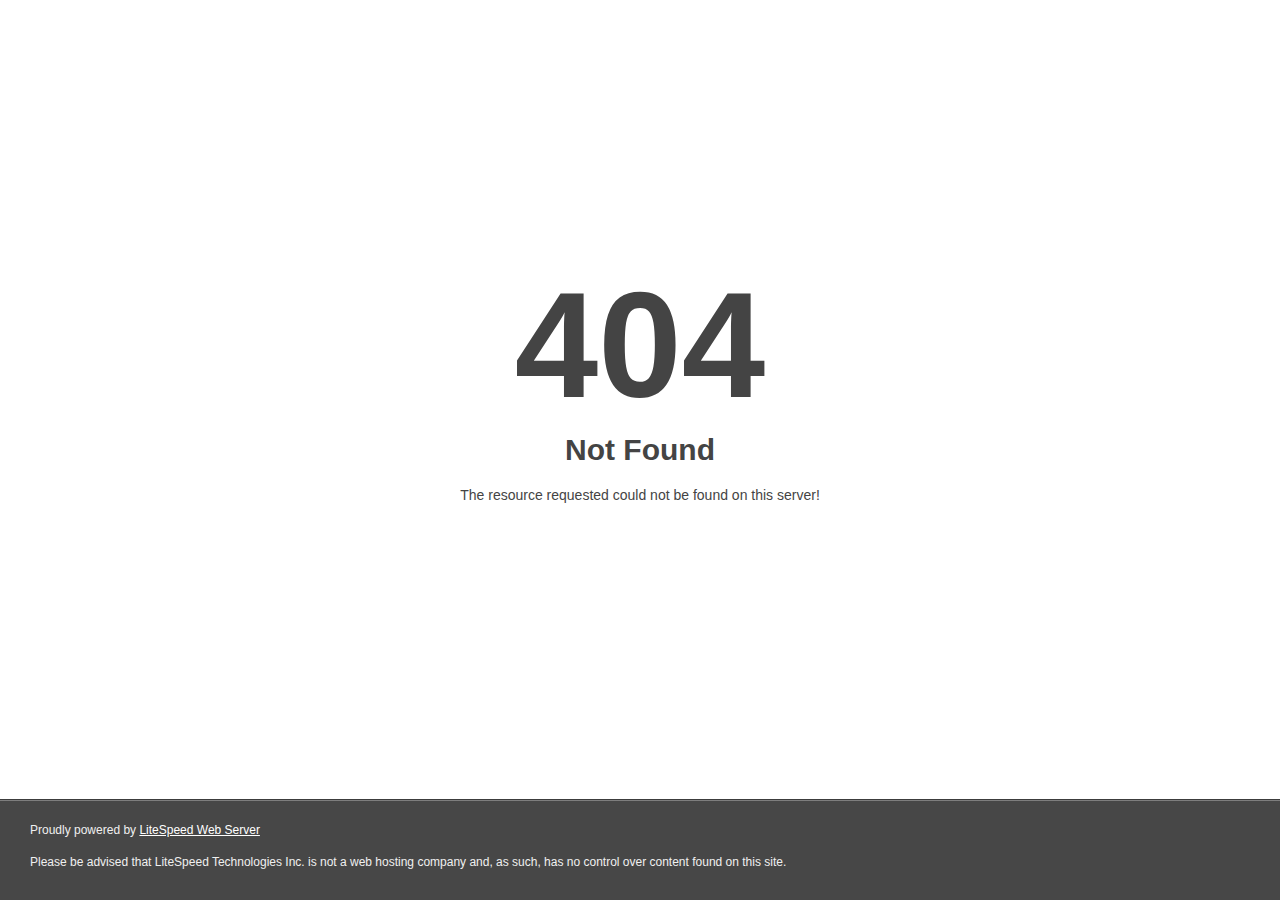
<file: assets/styles/images/preloader.html>
<!DOCTYPE html>
<html style="height:100%">
<head>
<meta name="viewport" content="width=device-width, initial-scale=1, shrink-to-fit=no" />
<title> 404 Not Found
</title></head>
<body style="color: #444; margin:0;font: normal 14px/20px Arial, Helvetica, sans-serif; height:100%; background-color: #fff;">
<div style="height:auto; min-height:100%; ">     <div style="text-align: center; width:800px; margin-left: -400px; position:absolute; top: 30%; left:50%;">
        <h1 style="margin:0; font-size:150px; line-height:150px; font-weight:bold;">404</h1>
<h2 style="margin-top:20px;font-size: 30px;">Not Found
</h2>
<p>The resource requested could not be found on this server!</p>
</div></div><div style="color:#f0f0f0; font-size:12px;margin:auto;padding:0px 30px 0px 30px;position:relative;clear:both;height:100px;margin-top:-101px;background-color:#474747;border-top: 1px solid rgba(0,0,0,0.15);box-shadow: 0 1px 0 rgba(255, 255, 255, 0.3) inset;">
<br>Proudly powered by  <a style="color:#fff;" href="http://www.litespeedtech.com/error-page">LiteSpeed Web Server</a><p>Please be advised that LiteSpeed Technologies Inc. is not a web hosting company and, as such, has no control over content found on this site.</p></div></body></html>
</file>
<file: assets/styles/style.css>
/* ------------------------------------------------

 - General Styles
 - Typography
 - Preloader
 - Form
 - Button
 - Preloader
 - Header
 - Sections
 - Navbar
 - Footer
 - Cases
 - Clients
 - Contact
 - Single post
 - Footer
 - Contact
 - Portfolio
 - News
 - Single news
 - Testimonials
 - Timeline
 - Other
 
------------------------------------------------ */
@import url(vendors/bootstrap.min.css);
@import url(vendors/swiper.min.css);
@import url(vendors/photoswipe.css);
@import url(../icons/style.css);
@import url("https://fonts.googleapis.com/css2?family=Poppins:ital,wght@0,400;0,500;0,600;1,400;1,500;1,600&amp;display=swap");
/* -----------------------------------------------------------------
    - General Styles
----------------------------------------------------------------- */
*,
::before,
::after {
  background-repeat: no-repeat;
  box-sizing: border-box;
}

html {
  font-size: 1rem;
  -webkit-overflow-scrolling: touch;
  -webkit-box-sizing: border-box;
  box-sizing: border-box;
  -ms-overflow-x: hidden;
}

body, html {
  -webkit-text-size-adjust: 100%;
}

body {
  background: linear-gradient(145.44deg, #F2F4FA 0%, #FAFBFC 100%);
  background-repeat: no-repeat;
  background-attachment: fixed;
  color: #5E6E80;
  font-family: "Poppins", sans-serif;
  font-weight: 400;
  font-size: 0.875rem;
  line-height: 1.7;
  min-height: 100vh;
  overflow-x: hidden;
  -ms-overflow-style: scrollbar;
  -webkit-font-smoothing: antialiased;
}
@media only screen and (max-width: 580px) {
  body {
    line-height: 1.6;
  }
}

html.is-scroll-disabled body {
  height: 100vh;
  overflow: hidden;
}

@media all and (-ms-high-contrast: none), (-ms-high-contrast: active) {
  html.is-scroll-disabled {
    overflow: hidden;
  }
}
.no-scroll {
  overflow: hidden;
  -ms-overflow-style: none;
}

.no-scroll-height {
  overflow-x: hidden;
}

.svg-defs {
  position: absolute;
  height: 0;
  width: 0;
}

.bg-triangles {
  background-image: url(../images/triangles-top.svg), url(../images/triangles-bottom.svg), linear-gradient(145.44deg, #F2F4FA 0%, #FAFBFC 100%);
  background-position: left top, right bottom;
  background-repeat: no-repeat;
  background-size: inherit;
}
@media only screen and (max-width: 580px) {
  .bg-triangles {
    background-size: contain;
  }
}

/* -----------------------------------------------------------------
    - Typography
----------------------------------------------------------------- */
h1, h2, h3, h4, h5, h6 {
  color: #3B4B5E;
  font-family: "Poppins", sans-serif;
  font-weight: 600;
  line-height: 1.3;
}

.title--h1 {
  font-size: 2rem;
  margin-bottom: 1.3rem;
}
@media only screen and (max-width: 580px) {
  .title--h1 {
    font-size: 1.75rem;
    margin-bottom: 1rem;
  }
}
.title--h2 {
  font-size: 1.625rem;
}
@media only screen and (max-width: 580px) {
  .title--h2 {
    font-size: 1.375rem;
  }
}
.title--h3 {
  font-size: 1.5rem;
  margin-bottom: 1rem;
}
@media only screen and (max-width: 580px) {
  .title--h3 {
    font-size: 1.125rem;
  }
}
.title--h4 {
  font-size: 1.125rem;
}
@media only screen and (max-width: 580px) {
  .title--h4 {
    font-size: 1rem;
  }
}
.title--h5 {
  font-size: 1rem;
}
@media only screen and (max-width: 580px) {
  .title--h5 {
    font-size: 0.875rem;
  }
}
.title--h6 {
  font-size: 0.875rem;
}
@media only screen and (max-width: 580px) {
  .title--h6 {
    font-size: 0.75rem;
  }
}
.title--tone {
  color: #304CFD;
}
.title-icon {
  margin-right: 0.5rem;
  margin-top: -0.25rem;
  height: 1.875rem;
  width: 1.875rem;
}
@media only screen and (max-width: 580px) {
  .title-icon {
    height: 1.5625rem;
    width: 1.875rem;
  }
}
.title__separate {
  margin-bottom: 2.3125rem;
  position: relative;
}
.title__separate::before, .title__separate::after {
  content: '';
  background-color: #304CFD;
  border-radius: 0.5rem;
  height: 5px;
  position: absolute;
  bottom: -1.125rem;
  left: 0;
  width: 3.125rem;
  z-index: 1;
}
.title__separate::after {
  background-color: #FF965D;
  width: 1rem;
}
@media only screen and (max-width: 580px) {
  .title__separate {
    margin-bottom: 1.5625rem;
  }
  .title__separate::before, .title__separate::after {
    height: 0.1875rem;
    bottom: -0.625rem;
  }
  .title__separate::before {
    width: 3rem;
  }
  .title__separate::after {
    width: 1rem;
  }
}

.weight--400 {
  font-weight: 400;
}
.weight--500 {
  font-weight: 500;
}
.weight--600 {
  font-weight: 600;
}

.overhead {
  color: rgba(94, 110, 128, 0.8);
  font-size: 0.75rem;
  display: block;
  text-transform: uppercase;
}

.block-quote {
  font-size: 1.25rem;
  font-weight: 400;
  font-style: italic;
  margin: 1.8125rem 0;
  position: relative;
  line-height: 1.6;
}
@media only screen and (max-width: 991px) {
  .block-quote {
    padding-left: 3.75rem;
  }
}
@media only screen and (max-width: 580px) {
  .block-quote {
    font-size: 1.125rem;
    margin: 0.625rem 0 1.25rem;
    padding-left: 0;
    padding-top: 2.5rem;
  }
}
.block-quote::before {
  background-image: url(../icons/icon-quote.svg);
  background-repeat: no-repeat;
  background-position: center;
  background-size: contain;
  content: '';
  height: 2.125rem;
  margin: 0 auto;
  position: absolute;
  top: 0;
  left: -3.375rem;
  width: 2.125rem;
}
@media only screen and (max-width: 991px) {
  .block-quote::before {
    left: 0;
  }
}
@media only screen and (max-width: 580px) {
  .block-quote::before {
    right: 0;
  }
}
.block-quote__author {
  font-size: 0.875rem;
  font-style: normal;
  display: block;
  margin-top: 0.625rem;
  padding-left: 3rem;
  position: relative;
}
@media only screen and (max-width: 580px) {
  .block-quote__author {
    font-size: 0.875rem;
    margin-top: 0;
    padding-left: 2rem;
  }
}
.block-quote__author::before {
  content: '';
  background-color: #5E6E80;
  height: 1px;
  margin-bottom: auto;
  margin-top: auto;
  position: absolute;
  top: 0;
  bottom: 0;
  left: 0;
  width: 2rem;
}
@media only screen and (max-width: 580px) {
  .block-quote__author::before {
    width: 1rem;
  }
}

a {
  color: #304CFD;
  cursor: pointer;
  text-decoration: none;
  -webkit-text-decoration-skip: objects;
  transition: color 0.3s cubic-bezier(0.72, 0.16, 0.345, 0.875);
}
a:hover {
  color: #304CFD;
  outline: none;
  text-decoration: underline;
}
a.decoration--none {
  text-decoration: none;
}

img {
  max-width: 100%;
  -webkit-user-select: none;
  -moz-user-select: none;
  -ms-user-select: none;
  user-select: none;
}

iframe {
  background-color: #5E6E80;
  border: 0;
  display: block;
  height: 100%;
  width: 100%;
}

.cover {
  border-radius: 0.375rem;
  object-fit: cover;
  object-position: center;
  font-family: 'object-fit: cover; object-position: center;';
  height: 100%;
  width: 100%;
}
@media only screen and (max-width: 580px) {
  .cover {
    border-radius: 0.25rem;
  }
}

::-moz-selection {
  background: transparent;
  color: #304CFD;
}

::selection {
  background: transparent;
  color: #304CFD;
}

/* -----------------------------------------------------------------
    - Form
----------------------------------------------------------------- */
.form-control, .textarea, select,
.custom-select {
  background-color: #F7F9FA;
  border: 2px solid #F7F9FA;
  border-radius: 1.25rem;
  box-shadow: none;
  color: #5E6E80;
  font-size: inherit;
  height: auto;
  padding: 0.875rem 1.375rem 0.8125rem;
  position: relative;
  width: 100%;
  -webkit-appearance: none;
  -moz-appearance: none;
  appearance: none;
}
@media only screen and (max-width: 580px) {
  .form-control, .textarea, select,
  .custom-select {
    padding: 0.8125rem 1.375rem 0.75rem;
  }
}

.form-control:focus, .textarea:focus, select:focus,
.custom-select:focus {
  background-color: #fff;
  border: 2px solid rgba(141, 153, 166, 0.2);
  color: #5E6E80;
  box-shadow: none;
  outline: none;
}

.form-control {
  line-height: inherit;
}
@media all and (-ms-high-contrast: none), (-ms-high-contrast: active) {
  .form-control {
    line-height: 0;
  }
}
.form-control__icon {
  padding-left: 3.375rem;
}
@media only screen and (max-width: 580px) {
  .form-control__icon {
    padding-left: 2.8125rem;
  }
}

.textarea {
  border-radius: 1.25rem;
  display: block;
  padding: 0.8125rem 1.1875rem;
  resize: none;
}

.form-group {
  margin-bottom: 2rem;
  position: relative;
}
@media only screen and (max-width: 580px) {
  .form-group {
    margin-bottom: 1.6875rem;
  }
}
.form-group .font-icon {
  color: #5E6E80;
  font-size: 1.125rem;
  margin: auto 0;
  position: absolute;
  top: 0;
  bottom: 0;
  left: 2.375rem;
  height: 1rem;
  width: 1rem;
  z-index: 1;
}
@media only screen and (max-width: 580px) {
  .form-group .font-icon {
    font-size: 1rem;
    left: 2.125rem;
  }
}

.help-block {
  position: absolute;
  font-size: 0.75rem;
  line-height: 1.4;
  padding-top: 0.3125rem;
  padding-left: 0.375rem;
}
@media only screen and (max-width: 580px) {
  .help-block {
    font-size: 0.6875rem;
  }
}

.with-errors {
  color: #FF3D57;
}

.has-error input,
.has-error textarea,
.has-error input:focus,
.has-error textarea:focus {
  border-color: #FF3D57;
}

#validator-contact {
  font-size: 0.875rem;
  margin-top: 1rem;
}

.form-control::-webkit-input-placeholder {
  color: #8D99A6;
}

.form-control::-moz-placeholder {
  color: #8D99A6;
}

.form-control:-ms-input-placeholder {
  color: #8D99A6;
}

.form-control::-ms-input-placeholder {
  color: #8D99A6;
}

.form-control::placeholder {
  color: #8D99A6;
}

input:invalid,
textarea:invalid {
  outline: none !important;
}

.custom-control-input:focus ~ .custom-control-label::before {
  box-shadow: 0 0 0 0.2rem rgba(48, 76, 253, 0.25);
}
.custom-control-input:focus:not(:checked) ~ .custom-control-label::before {
  border-color: #304CFD;
}
.custom-control-input:not(:disabled):active ~ .custom-control-label::before {
  border-color: #fff;
  background-color: transparent;
}
.custom-control-input:checked ~ .custom-control-label::before {
  border-color: #304CFD;
  background-color: #304CFD;
}

.custom-control-label {
  line-height: 1.55;
  padding-left: 0.5rem;
}
.custom-control-label::before {
  background-color: transparent;
  border: 1px solid #5E6E80;
}

select,
.custom-select {
  background: url("data:image/svg+xml,%3csvg xmlns='http://www.w3.org/2000/svg' viewBox='0 0 4 5'%3e%3cpath fill='%23fff' d='M2 0L0 2h4zm0 5L0 3h4z'/%3e%3c/svg%3e") no-repeat right 0.1rem center/10px 16px;
}
select option,
.custom-select option {
  color: #5E6E80;
}

.dropdown-menu {
  border: 0;
  border-radius: 12px;
  box-shadow: 0 0.5rem 2.5rem rgba(94, 110, 128, 0.25);
  color: #5E6E80;
  font-size: 0.9375rem;
}
.dropdown-menu::before {
  content: '';
  border-left: 0.375rem solid transparent;
  border-right: 0.375rem solid transparent;
  border-bottom: 0.375rem solid #fff;
  height: 0;
  position: absolute;
  top: -0.375rem;
  left: 1.125rem;
  width: 0;
}
.dropdown.dropup .dropdown-menu::before {
  border-left: 0.375rem solid transparent;
  border-right: 0.375rem solid transparent;
  border-top: 0.375rem solid #fff;
  border-bottom: 0.375rem solid transparent;
  top: auto;
  bottom: -0.75rem;
}

.tooltip-inner {
  max-width: 12.5rem;
  padding: 0.25rem 0.625rem 0.25rem;
  background-color: #5E6E80;
  border-radius: 0.25rem;
  box-shadow: 0 1rem 2rem rgba(94, 110, 128, 0.25), 0 0.125rem 1rem rgba(94, 110, 128, 0.5);
}
.tooltip.show {
  opacity: 1;
}

.bs-tooltip-top .arrow::before,
.bs-tooltip-auto[x-placement^="top"] .arrow::before {
  border-width: 0.3125rem 0.3125rem 0;
  border-top-color: #5E6E80;
}

.bs-tooltip-right .arrow::before,
.bs-tooltip-auto[x-placement^="right"] .arrow::before {
  border-width: 0.3125rem 0.3125rem 0.3125rem 0;
  border-right-color: #5E6E80;
}

.bs-tooltip-left .arrow::before,
.bs-tooltip-auto[x-placement^="left"] .arrow::before {
  border-width: 0.3125rem 0 0.3125rem 0.3125rem;
  border-left-color: #5E6E80;
}

.bs-tooltip-bottom .arrow::before,
.bs-tooltip-auto[x-placement^="bottom"] .arrow::before {
  border-width: 0 0.3125rem 0.3125rem;
  border-bottom-color: #5E6E80;
}

@media only screen and (min-width: 580px) {
  .pt-sm-6 {
    padding-top: 5rem;
  }
}

.btn {
  background-image: linear-gradient(142.17deg, #3086FF 6.66%, #304CFD 91.48%);
  box-shadow: inset -0.25rem -0.25rem 0.3125rem rgba(0, 0, 0, 0.1), inset 0.25rem 0.25rem 0.3125rem rgba(255, 255, 255, 0.23);
  border-radius: 20px;
  border: 0;
  color: #fff;
  cursor: pointer;
  font-size: 1rem;
  font-weight: 400;
  line-height: 1;
  height: 3.5rem;
  padding: 0 1.5rem;
  position: relative;
  transition: .4s ease-in-out;
  white-space: nowrap;
}
.btn:hover {
  color: #fff;
  box-shadow: none;
  opacity: .9;
}
.btn .font-icon {
  margin-right: 0.375rem;
}

.btn.disabled:hover {
  opacity: .9;
}
.btn.disabled:hover {
  opacity: .9;
}

button:focus {
  outline: none;
}

/* -----------------------------------------------------------------
    - Preloader
----------------------------------------------------------------- */
.preloader {
  display: flex;
  align-items: center;
  justify-content: center;
  background-color: #fff;
  position: fixed;
  top: 0;
  left: 0;
  width: 100%;
  height: 100%;
  overflow: hidden;
  text-align: center;
  z-index: 1106;
  opacity: 1;
}
.preloader > * {
  min-width: 0;
}
.preloader__wrap {
  width: 100%;
  max-width: 9.375rem;
}
.preloader__progress {
  background: #fff;
  height: 0.125rem;
  position: absolute;
  top: 0;
  left: 0;
  overflow: hidden;
  width: 100%;
}
.preloader__progress span {
  background: #304CFD;
  position: absolute;
  top: 0;
  left: 0;
  height: 100%;
  width: 0;
}

.circle-pulse > * {
  position: absolute;
  top: 50%;
  left: 50%;
  border-radius: 50%;
  box-sizing: border-box;
  transform: scale(0);
  animation: pulse 1.6s linear infinite;
}

.circle-pulse__1 {
  width: 6rem;
  height: 6rem;
  margin-top: -3rem;
  margin-left: -3rem;
  background-color: #304CFD;
}

.circle-pulse__2 {
  width: 4.8rem;
  height: 4.8rem;
  margin-top: -2.4rem;
  margin-left: -2.4rem;
  background-color: rgba(48, 76, 253, 0.7);
  animation-delay: -0.8s;
}

@keyframes pulse {
  0% {
    transform: scale(0, 0);
    opacity: 1;
  }
  100% {
    transform: scale(1, 1);
    opacity: 0;
  }
}
/* -----------------------------------------------------------------
    - Header
----------------------------------------------------------------- */
.header-image {
  height: 19.75rem;
  position: absolute;
  top: 0;
  left: 0;
  width: 100%;
}

.header {
  display: flex;
  margin-bottom: 1.875rem;
}
.header > * {
  min-width: 0;
}
@media only screen and (max-width: 991px) {
  .header {
    flex-direction: column;
  }
}
@media only screen and (max-width: 580px) {
  .header {
    margin-bottom: 0.9375rem;
  }
}
.header__left {
  display: flex;
  align-items: start;
  flex: 0 0 50%;
  padding-right: 1.875rem;
  position: relative;
}
.header__left > * {
  min-width: 0;
}
.header__left::before {
  content: '';
  background-color: #EBF0F2;
  position: absolute;
  top: 0;
  right: 0;
  bottom: 0;
  height: 100%;
  width: 1px;
}
@media only screen and (max-width: 991px) {
  .header__left {
    align-items: center;
    flex-direction: column;
    padding-right: 0;
    padding-bottom: 1.25rem;
    text-align: center;
  }
  .header__left::before {
    position: absolute;
    top: auto;
    right: 0;
    bottom: 0;
    height: 1px;
    width: 100%;
  }
}
.header__right {
  display: flex;
  align-items: start;
  flex: 0 0 50%;
  padding-left: 1.875rem;
}
.header__right > * {
  min-width: 0;
}
@media only screen and (max-width: 991px) {
  .header__right {
    padding-left: 0;
    padding-top: 1.875rem;
  }
  .header__right ul:first-child {
    padding: 0;
  }
}
@media only screen and (max-width: 580px) {
  .header__right {
    flex-direction: column;
    padding-top: 1.5rem;
  }
}
.header__photo {
  background-color: #fff;
  border: 0.375rem solid #fff;
  border-radius: 2.9375rem;
  box-shadow: 0 0.5rem 1.5rem rgba(0, 0, 0, 0.05);
  margin-top: -4.125rem;
  height: 10.125rem;
  overflow: hidden;
  width: 10.125rem;
}
@media only screen and (max-width: 991px) {
  .header__photo {
    margin-top: -5rem;
    margin-bottom: 1.25rem;
  }
}
.header__photo-img {
  height: 100%;
  width: 100%;
}
.header__base-info {
  margin-left: 1.5rem;
}
@media only screen and (max-width: 991px) {
  .header__base-info {
    margin-left: 0;
  }
}
.header__base-info .title {
  margin-bottom: 0.125rem;
}
.header__social {
  display: flex;
  align-items: center;
  font-size: 1rem;
  list-style: none;
  margin-top: 0.5rem;
  margin-bottom: 0;
  padding: 0;
}
.header__social > * {
  min-width: 0;
}
.header__social li {
  margin-right: 1rem;
}
.header__social li:last-child {
  margin-right: 0;
}
.header__social a {
  color: #5E6E80;
  text-decoration: none;
}
.header__social a:hover {
  color: #304CFD;
}
@media only screen and (max-width: 991px) {
  .header__social {
    justify-content: center;
  }
}
.header__contact {
  list-style: none;
  margin-bottom: 0;
  width: 50%;
}
@media only screen and (max-width: 991px) {
  .header__contact:first-child {
    padding: 0;
    margin-bottom: 1rem;
  }
}
@media only screen and (max-width: 580px) {
  .header__contact {
    padding: 0;
    width: 100%;
  }
  .header__contact:first-child {
    margin-bottom: 0.75rem;
  }
}
.header__contact li {
  margin-bottom: 1rem;
  word-break: break-all;
}
@media only screen and (max-width: 580px) {
  .header__contact li {
    margin-bottom: 0.75rem;
  }
}
.header__contact li:last-child {
  margin-bottom: 0;
}

.status {
  font-size: 0.875rem;
  display: inline-flex;
  align-items: center;
}
.status > * {
  min-width: 0;
}

/* -----------------------------------------------------------------
    - Sections
----------------------------------------------------------------- */
.box {
  background-color: #fff;
  border-radius: 20px;
  box-shadow: 0px 20px 40px rgba(103, 118, 128, 0.03);
  padding: 1.875rem;
  position: relative;
  transition: box-shadow .3s ease-in-out;
}
@media only screen and (max-width: 580px) {
  .box {
    padding: 1rem;
  }
}
.box__border {
  border: 2px solid #EBF0F2;
  border-radius: 20px;
}
@media only screen and (max-width: 580px) {
  .box__border {
    border-radius: 13.3333333333px;
    padding: 1rem;
  }
}

@media only screen and (max-width: 991px) {
  .box-content {
    border-radius: 0 0 20px 20px;
  }
}
@media only screen and (max-width: 580px) {
  .box-content {
    border-radius: 13.3333333333px;
  }
}

.js-image {
  background-size: cover;
  background-position: center;
  height: 100%;
  width: 100%;
}

.overlay {
  position: relative;
}
.overlay::before, .overlay--45::before, .overlay--80::before {
  content: '';
  background-color: rgba(46, 47, 54, 0.8);
  position: absolute;
  top: 0;
  left: 0;
  height: 100%;
  width: 100%;
  z-index: 2;
}
.overlay--45::before {
  background-color: rgba(46, 47, 54, 0.45);
}
.overlay--80::before {
  background-color: rgba(46, 47, 54, 0.8);
}

.gutter-top {
  padding-top: 14.375rem;
}
@media only screen and (max-width: 580px) {
  .gutter-top {
    padding-top: 5rem;
  }
}
.gutter-top-100 {
  padding-top: 6.25rem;
}
@media only screen and (max-width: 580px) {
  .gutter-top-100 {
    padding-top: 8.125rem;
  }
}

.avatar {
  display: block;
  height: 100%;
  width: 100%;
}
.avatar--180 {
  max-height: 11.25rem;
  max-width: 11.25rem;
  height: 11.25rem;
  width: 11.25rem;
}
@media only screen and (max-width: 991px) {
  .avatar--180 {
    max-height: 12.5rem;
    max-width: 12.5rem;
    height: 12.5rem;
    width: 12.5rem;
  }
}
.avatar--80 {
  max-height: 5rem;
  max-width: 5rem;
}
@media only screen and (max-width: 580px) {
  .avatar--80 {
    max-height: 4.5454545455rem;
    max-width: 4.5454545455rem;
  }
}
.avatar--60 {
  max-height: 3.75rem;
  max-width: 3.75rem;
}
@media only screen and (max-width: 580px) {
  .avatar--60 {
    max-height: 2.8195488722rem;
    max-width: 2.8195488722rem;
  }
}
.avatar__box {
  -webkit-clip-path: url(#avatar-box);
  clip-path: url(#avatar-box);
}
.avatar__hexagon {
  -webkit-clip-path: url(#avatar-hexagon);
  clip-path: url(#avatar-hexagon);
}
.avatar image {
  height: 100%;
  width: 100%;
}

.social {
  line-height: 0;
  margin-top: 1.5rem;
  margin-bottom: 1.375rem;
}
.social__link {
  color: #3B4B5E;
  display: inline-block;
  font-size: 0.875rem;
  margin-left: 0.8125rem;
  text-decoration: none;
}
.social__link:hover {
  cursor: pointer;
  text-decoration: none;
}
.social__link:first-child {
  margin-left: 0;
}

/* -----------------------------------------------------------------
    - Navbar
----------------------------------------------------------------- */
.sidebar {
  transition: all .3s ease-in-out;
}
@media only screen and (max-width: 1200px) {
  .sidebar {
    padding: 1.5rem;
  }
}
@media only screen and (max-width: 991px) {
  .sidebar {
    border-bottom: 1px solid #EBF0F2;
    border-radius: 20px 20px 0 0;
    padding: 1.875rem;
  }
}
@media only screen and (max-width: 580px) {
  .sidebar {
    border-bottom: 0;
    border-radius: 0;
    box-shadow: 0px 20px 40px rgba(103, 118, 128, 0.2);
    padding: 0.5rem 0.9375rem;
    position: fixed;
    bottom: 0;
    left: 0;
    width: 100%;
    z-index: 10;
  }
}
.sidebar.is_stuck {
  margin-top: 1.875rem;
  z-index: 1;
}

@media only screen and (max-width: 991px) {
  .nav {
    justify-content: space-between;
  }
}
@media only screen and (max-width: 580px) {
  .nav {
    justify-content: center;
  }
}
.nav__item {
  display: block;
  height: 6.25rem;
  margin-bottom: 1rem;
  text-align: center;
  text-transform: uppercase;
  width: 100%;
}
.nav__item:last-child {
  margin-bottom: 0;
}
@media only screen and (max-width: 1200px) {
  .nav__item {
    height: 5.125rem;
  }
}
@media only screen and (max-width: 991px) {
  .nav__item {
    margin-bottom: 0;
    width: calc(20% - 1rem);
  }
}
@media only screen and (max-width: 768px) {
  .nav__item {
    width: calc(20% - .5rem);
  }
}
@media only screen and (max-width: 580px) {
  .nav__item {
    height: auto;
    width: calc(20% - 0rem);
  }
}
.nav__item a {
  background-color: #F7F9FA;
  border-radius: 1.25rem;
  color: #5E6E80;
  font-size: 0.875rem;
  font-weight: 500;
  display: flex;
  flex-direction: column;
  align-items: center;
  justify-content: center;
  height: 100%;
  position: relative;
  text-decoration: none;
  transition: all 0s;
}
.nav__item a > * {
  min-width: 0;
}
.nav__item a:hover {
  color: #304CFD;
}
@media only screen and (max-width: 1200px) {
  .nav__item a {
    border-radius: 1rem;
    font-size: 0.75rem;
  }
}
@media only screen and (max-width: 768px) {
  .nav__item a {
    font-size: 0.6875rem;
  }
}
@media only screen and (max-width: 580px) {
  .nav__item a {
    background-color: transparent;
  }
}
.nav__item a.active {
  background-image: linear-gradient(142.17deg, #3086FF 6.66%, #304CFD 91.48%);
  box-shadow: inset -0.25rem -0.25rem 0.3125rem rgba(0, 0, 0, 0.1), inset 0.25rem 0.25rem 0.3125rem rgba(255, 255, 255, 0.23);
  color: #fff;
}
.nav__item a.active:hover {
  color: #fff;
}
@media only screen and (max-width: 580px) {
  .nav__item a.active {
    background-image: none;
    box-shadow: none;
    color: #304CFD;
  }
  .nav__item a.active:hover {
    color: #304CFD;
  }
  .nav__item a.active::before {
    content: '';
    background-color: #304CFD;
    height: 0.125rem;
    position: absolute;
    bottom: -0.5rem;
    left: 0;
    width: 100%;
  }
}
.nav__item [class^="icon-"] {
  display: block;
  font-size: 2.25rem;
  margin-top: 0.25rem;
  margin-bottom: 0.5rem;
}
@media only screen and (max-width: 1200px) {
  .nav__item [class^="icon-"] {
    font-size: 1.75rem;
    margin-bottom: 0.25rem;
  }
}
@media only screen and (max-width: 768px) {
  .nav__item [class^="icon-"] {
    font-size: 1.5rem;
  }
}
@media only screen and (max-width: 580px) {
  .nav__item [class^="icon-"] {
    font-size: 1.0625rem;
    margin-top: 0.375rem;
  }
}

/* -----------------------------------------------------------------
    - Footer
----------------------------------------------------------------- */
.footer {
  color: #8D99A6;
  font-size: 0.875rem;
  padding-top: 1rem;
  padding-bottom: 1rem;
  text-align: center;
}
@media only screen and (max-width: 580px) {
  .footer {
    padding-top: 0.5rem;
    padding-bottom: 0.5rem;
  }
}

/* -----------------------------------------------------------------
    - Cases
----------------------------------------------------------------- */
.case-item {
  border: 2px solid #EBF0F2;
  border-radius: calc(20px + 10px);
  display: flex;
  flex-direction: column;
  align-items: center;
  height: calc(100% - 24px);
  margin-bottom: 1.5rem;
  padding: 1.875rem 1.875rem 1.5rem;
  position: relative;
  text-align: center;
}
.case-item > * {
  min-width: 0;
}
@media only screen and (max-width: 991px) {
  .case-item {
    height: calc(100% - 20px);
  }
}
@media only screen and (max-width: 580px) {
  .case-item {
    border-radius: 13.3333333333px;
    height: calc(100% - 15px);
    margin-bottom: 0.9375rem;
    padding: 1rem;
    text-align: center;
  }
}
@media screen and (-ms-high-contrast: active), (-ms-high-contrast: none) {
  .case-item {
    display: block;
  }
}
.case-item__icon {
  height: 2.5rem;
  width: 2.5rem;
  margin-bottom: 1rem;
}
@media only screen and (max-width: 580px) {
  .case-item__icon {
    margin-bottom: 0.8125rem;
  }
}
.case-item div {
  flex: 1;
}
.case-item__caption {
  line-height: 1.5;
}
@media only screen and (max-width: 580px) {
  .case-item__caption {
    font-size: 0.8125rem;
    line-height: 1.4;
  }
}
.case-item__caption:last-child {
  margin-bottom: 0;
}

/* -----------------------------------------------------------------
    - Clients
----------------------------------------------------------------- */
.js-carousel-clients {
  padding-top: 0.5rem;
  padding-bottom: 1rem;
}
@media only screen and (max-width: 991px) {
  .js-carousel-clients {
    padding-bottom: 0;
  }
}
@media only screen and (max-width: 580px) {
  .js-carousel-clients .swiper-slide {
    text-align: center;
  }
}

/* -----------------------------------------------------------------
    - Contact
----------------------------------------------------------------- */
@media only screen and (max-width: 768px) {
  .contact-form .btn {
    width: 100%;
  }
}

.map {
  background-color: #F7F9FA;
  border-radius: 13.3333333333px;
  height: 23.75rem;
  margin-bottom: 2rem;
  position: relative;
  direction: ltr;
}
@media only screen and (max-width: 580px) {
  .map {
    height: 15.625rem;
    margin-bottom: 1.25rem;
  }
}

.popover-map-title {
  color: #3B4B5E;
  font-size: 1.125rem;
  margin-top: 0.1875rem;
  margin-bottom: 0.5rem;
}
.popover-map-caption {
  color: #5E6E80;
  font-weight: 400;
}

#marker {
  background-image: url("../images/icon-map-pic.svg");
  background-size: cover;
  width: 3.125rem;
  height: 3.125rem;
  cursor: pointer;
}

/* -----------------------------------------------------------------
    - Portfolio
----------------------------------------------------------------- */
.gutter-sizer {
  width: 1.875rem;
}

.gallery-grid {
  display: flex;
}
.gallery-grid > * {
  min-width: 0;
}
.gallery-grid-2 {
  display: flex;
  flex-wrap: wrap;
  margin-left: -10px;
  margin-right: -11px;
}
.gallery-grid-2 > * {
  min-width: 0;
}
.gallery-grid-2 .gallery-grid__item {
  margin-left: 10px;
  margin-right: 10px;
}
@media only screen and (max-width: 991px) {
  .gallery-grid-2 .gallery-grid__item {
    width: calc(50% - 20px);
  }
}
@media only screen and (max-width: 768px) {
  .gallery-grid-2 .gallery-grid__item {
    width: 100%;
  }
}
.gallery-grid__item {
  margin-bottom: 1.25rem;
  width: calc(33% - 18px);
}
@media only screen and (max-width: 991px) {
  .gallery-grid__item {
    width: calc(50% - 16px);
  }
}
@media only screen and (max-width: 768px) {
  .gallery-grid__item {
    width: 100%;
  }
  .gallery-grid__item:last-child {
    margin-bottom: 0;
  }
}
.gallery-grid__item:hover .gallery-grid__image {
  transform: scale3d(1.1, 1.1, 1);
}
.gallery-grid-two .gallery-grid__item {
  width: calc(50% - 16px);
}
@media only screen and (max-width: 768px) {
  .gallery-grid-two .gallery-grid__item {
    width: 100%;
  }
}
.gallery-grid__image-wrap {
  border-radius: 14px;
  display: block;
  height: 11.25rem;
  overflow: hidden;
  position: relative;
  width: 100%;
  z-index: 1;
}
@media only screen and (max-width: 991px) {
  .gallery-grid__image-wrap {
    height: 12.5rem;
  }
}
@media only screen and (max-width: 768px) {
  .gallery-grid__image-wrap {
    height: 18.125rem;
  }
}
.gallery-grid-two .gallery-grid__image-wrap {
  height: auto;
}
.gallery-grid__image {
  border-radius: 10px;
  transform: scale3d(1, 1, 1);
}
.gallery-grid__title {
  margin-top: 1rem;
  margin-bottom: 0;
}
@media only screen and (max-width: 580px) {
  .gallery-grid__title {
    font-size: 0.875rem;
  }
}
.gallery-grid__category {
  font-size: 0.875rem;
  display: block;
}

@media only screen and (min-width: 769px) {
  .filter {
    display: inline-flex;
    flex-wrap: wrap;
    font-size: 1rem;
    list-style: none;
    margin-bottom: 1.1875rem;
    padding: 0;
  }
  .filter > * {
    min-width: 0;
  }
  .filter__item {
    padding-right: 1rem;
    position: relative;
  }
  .filter__item::before {
    content: '';
    background-color: #5E6E80;
    border-radius: 0.1875rem;
    position: absolute;
    top: 0;
    right: 0.375rem;
    bottom: 0;
    height: 0.25rem;
    margin: auto;
    width: 0.25rem;
  }
  .filter__item:first-child {
    display: none;
  }
  .filter__item:last-child {
    padding-right: 0;
  }
  .filter__item:last-child::before {
    display: none;
  }
  .filter__item a {
    color: rgba(94, 110, 128, 0.8);
  }
  .filter__item.active a {
    color: #3B4B5E;
  }
  .filter__link {
    padding: 0 0.25rem;
    text-decoration: none;
    display: block;
    overflow: hidden;
    position: relative;
  }
  .filter__link:hover {
    text-decoration: none;
  }
}
.select .placeholder {
  display: none;
}

@media only screen and (max-width: 768px) {
  .select {
    background-color: #F7F9FA;
    border-radius: 1.25rem;
    display: block;
    margin-bottom: 2rem;
    padding: 0.25rem 1.1875rem 0.1875rem 1.25rem;
    position: relative;
    vertical-align: middle;
    text-align: left;
    user-select: none;
    width: 100%;
    -webkit-touch-callout: none;
    z-index: 2;
  }
  .select .placeholder {
    cursor: pointer;
    display: block;
    padding: 0.5rem 0;
    position: relative;
    z-index: 1;
  }
  .select .placeholder:after {
    position: absolute;
    top: 50%;
    right: 0.125rem;
    transform: translateY(-50%);
    font-family: 'icomoon';
    content: '\e940';
    z-index: 10;
  }
  .select.is-open .placeholder:after {
    content: '\e943';
  }
  .select.is-open ul {
    display: block;
  }
  .select ul {
    background-color: #fff;
    box-shadow: 0 0.625rem 3.75rem rgba(141, 153, 166, 0.25);
    border-radius: 20px;
    display: none;
    max-height: 37.5rem;
    overflow: hidden;
    overflow-y: auto;
    padding: 0.625rem 0;
    position: absolute;
    top: 100%;
    left: 0;
    width: 100%;
    z-index: 100;
  }
  .select ul li {
    display: block;
    text-align: left;
    padding: 0.3125rem 1.25rem 0.1875rem;
    color: #5E6E80;
    cursor: pointer;
  }
  .select ul li:hover {
    background-color: #304CFD;
  }
  .select ul li:hover a {
    color: #fff;
  }
  .select ul li:first-child {
    display: none;
  }
  .select ul li a {
    color: #5E6E80;
    text-decoration: none;
  }
}
@media only screen and (max-width: 580px) {
  .select {
    margin-bottom: 1rem;
  }
}
/* -----------------------------------------------------------------
    - News
----------------------------------------------------------------- */
.news-grid {
  display: flex;
  flex-wrap: wrap;
  margin-left: -0.9375rem;
  margin-right: -0.9375rem;
}
.news-grid > * {
  min-width: 0;
}
@media only screen and (max-width: 991px) {
  .news-grid {
    margin-left: 0;
    margin-right: 0;
  }
}

.news-item {
  background-color: #F7F9FA;
  margin-bottom: 1.875rem;
  margin-left: 0.9375rem;
  margin-right: 0.9375rem;
  padding: 0;
  width: calc(50% - 30px);
}
@media only screen and (max-width: 991px) {
  .news-item {
    margin-left: 0;
    margin-right: 0;
    width: 100%;
  }
  .news-item:last-child {
    margin-bottom: 0;
  }
}
@media only screen and (max-width: 580px) {
  .news-item {
    margin-bottom: 1.25rem;
  }
}
.news-item:hover .news-item__image-wrap::before, .news-item:hover .news-item__image-wrap::after {
  opacity: 1;
}
.news-item__image-wrap {
  overflow: hidden;
  border-radius: 20px 20px 0 0;
  height: 14rem;
  position: relative;
}
@media only screen and (max-width: 991px) {
  .news-item__image-wrap {
    height: 18rem;
  }
}
@media only screen and (max-width: 580px) {
  .news-item__image-wrap {
    height: 12rem;
  }
}
.news-item__image-wrap::before {
  opacity: 0;
  transition: opacity .5s ease-in-out;
}
.news-item__image-wrap::after {
  content: '';
  background-image: url(../icons/icon-news.svg);
  height: 2.5rem;
  margin: auto;
  opacity: 0;
  pointer-events: none;
  position: absolute;
  top: 0;
  right: 0;
  bottom: 0;
  left: 0;
  transition: opacity .5s ease-in-out;
  width: 2.5rem;
  z-index: 2;
}
.news-item__date {
  background-color: #FF965D;
  color: #fff;
  border-radius: 20px 0 20px 0;
  font-size: 1.375rem;
  font-weight: 600;
  line-height: 1.3;
  padding: 0.625rem 1.25rem;
  position: absolute;
  top: 0;
  text-align: center;
  z-index: 2;
}
.news-item__date span {
  font-size: 0.8125rem;
  font-weight: 400;
  display: block;
}
@media only screen and (max-width: 580px) {
  .news-item__date {
    font-size: 1.125rem;
    line-height: 1.2;
    padding: 0.5625rem 1rem;
  }
  .news-item__date span {
    font-size: 0.625rem;
  }
}
.news-item__link {
  position: absolute;
  height: 100%;
  width: 100%;
  z-index: 2;
}
.news-item__caption {
  padding: 1.5rem 1.5rem 0.5rem;
}
@media only screen and (max-width: 580px) {
  .news-item__caption {
    padding: 1.1875rem 1rem 0;
  }
}
.news-item p {
  line-height: 1.5;
}
@media only screen and (max-width: 580px) {
  .news-item p {
    font-size: 0.875rem;
  }
}

/* -----------------------------------------------------------------
    - Single post
----------------------------------------------------------------- */
.header-post {
  margin-top: 1rem;
  text-align: center;
}
.header-post__image-wrap {
  height: 28.125rem;
  margin-bottom: 2.125rem;
}
@media only screen and (max-width: 580px) {
  .header-post__image-wrap {
    height: 20rem;
    margin-bottom: 1.5rem;
  }
}

.caption-post {
  margin-left: auto;
  margin-right: auto;
  margin-bottom: 1.75rem;
  width: 86%;
}
@media only screen and (max-width: 991px) {
  .caption-post {
    width: 100%;
  }
}
@media only screen and (max-width: 580px) {
  .caption-post {
    margin-bottom: 1.1875rem;
  }
}

.gallery-post {
  display: flex;
  flex-wrap: wrap;
  margin-left: -1rem;
  margin-right: -1rem;
}
.gallery-post > * {
  min-width: 0;
}
@media only screen and (max-width: 580px) {
  .gallery-post {
    margin-left: 0;
    margin-right: 0;
  }
}
.gallery-post__item {
  flex: calc(50% - 2rem);
  margin-left: 1rem;
  margin-right: 1rem;
  width: calc(50% - 2rem);
}
@media only screen and (max-width: 768px) {
  .gallery-post__item {
    flex: calc(50% - 1.25rem);
    margin-left: 0.625rem;
    margin-right: 0.625rem;
    width: calc(50% - 1.25rem);
  }
}
@media only screen and (max-width: 580px) {
  .gallery-post__item {
    flex: 100%;
    margin-left: 0;
    margin-right: 0;
    margin-bottom: 1rem;
    width: 100%;
  }
}
.gallery-post__caption {
  font-size: .875rem;
  font-style: italic;
  padding: 1rem 1rem 2rem;
  text-align: center;
  width: 100%;
}
@media only screen and (max-width: 580px) {
  .gallery-post__caption {
    padding: 0 0 1rem;
  }
}

.footer-post {
  display: flex;
  align-items: center;
  justify-content: center;
  flex-wrap: wrap;
  margin-bottom: 2rem;
  margin-top: 2rem;
  padding-top: 2rem;
  position: relative;
}
.footer-post > * {
  min-width: 0;
}
@media only screen and (max-width: 580px) {
  .footer-post {
    margin-bottom: 1rem;
    margin-top: 1rem;
    padding-top: 1.5rem;
  }
}
.footer-post::before {
  content: '';
  background-color: #3B4B5E;
  height: 1px;
  margin: auto;
  position: absolute;
  top: 0;
  right: 0;
  left: 0;
  width: 15%;
}
.footer-post__share {
  display: flex;
  align-items: baseline;
  color: #3B4B5E;
  font-size: 0.875rem;
  margin: 0 1.125rem;
}
.footer-post__share > * {
  min-width: 0;
}
@media only screen and (max-width: 580px) {
  .footer-post__share {
    margin: 0 0.75rem;
  }
}
.footer-post__share:hover {
  text-decoration: none;
}
.footer-post__share .font-icon {
  margin-right: 0.6875rem;
}
@media only screen and (max-width: 580px) {
  .footer-post__share span {
    display: none;
  }
}

.comment-box {
  display: flex;
  flex-direction: column;
}
.comment-box > * {
  min-width: 0;
}
.comment-box .comment-box {
  margin-left: 3rem;
}
@media only screen and (max-width: 580px) {
  .comment-box .comment-box {
    margin-left: 1.25rem;
  }
}
.comment-box__inner {
  background-color: #F7F9FA;
  border-radius: 20px;
  display: flex;
  margin-bottom: 1.25rem;
  padding: 1.25rem 1.25rem 1rem 1.375rem;
}
.comment-box__inner > * {
  min-width: 0;
}
@media only screen and (max-width: 580px) {
  .comment-box__inner {
    display: block;
    padding: 1rem 1rem 0.625rem 1.125rem;
    margin-bottom: 1rem;
  }
}
.comment-box__body {
  flex: 1;
  font-size: 0.875rem;
  line-height: 1.6;
}
@media only screen and (max-width: 580px) {
  .comment-box__body {
    font-size: 0.875rem;
  }
}
.comment-box__body p {
  margin-bottom: 0.6875rem;
}
@media only screen and (max-width: 580px) {
  .comment-box__body p {
    margin-bottom: 0.8125rem;
  }
}
.comment-box__body .emoji {
  margin: 0 0.3125rem;
  vertical-align: bottom;
}
@media only screen and (max-width: 580px) {
  .comment-box__body .emoji {
    margin: 0 0.125rem;
    height: 1.125rem;
    width: 1.125rem;
  }
}
.comment-box__details {
  display: flex;
  justify-content: space-between;
  font-size: 1rem;
  color: #3B4B5E;
  margin-top: 0.5rem;
  margin-bottom: 0.5rem;
}
.comment-box__details > * {
  min-width: 0;
}
@media only screen and (max-width: 580px) {
  .comment-box__details {
    font-size: 0.9375rem;
    flex-direction: column;
  }
}
.comment-box__details a {
  text-decoration: none;
}
.comment-box__details-date {
  font-size: 0.75rem;
  font-weight: 400;
}
@media only screen and (max-width: 580px) {
  .comment-box__details-date {
    font-size: 0.75rem;
    margin-top: 0.3125rem;
  }
}
.comment-box .avatar {
  margin-right: 1rem;
  flex-shrink: 0;
}
.comment-box__footer {
  display: inline-flex;
  list-style: none;
  margin: 0;
  padding: 0;
}
.comment-box__footer li {
  display: flex;
  align-items: center;
  cursor: pointer;
  margin-right: 2rem;
}
.comment-box__footer li > * {
  min-width: 0;
}
@media only screen and (max-width: 580px) {
  .comment-box__footer li {
    margin-right: 1rem;
  }
}
.comment-box__footer li:hover {
  color: #304CFD;
}
.comment-box__footer li:last-child {
  margin-right: 0;
}
.comment-box__footer span {
  font-size: 0.75rem;
  padding-left: 0.375rem;
}
@media only screen and (max-width: 580px) {
  .comment-box__footer span {
    font-size: 0.75rem;
  }
}
.comment-box__footer .font-icon {
  font-size: 1rem;
  vertical-align: text-bottom;
}
@media only screen and (max-width: 580px) {
  .comment-box__footer .font-icon {
    font-size: 0.875rem;
  }
}
.comment-box__footer .icon-like-fill {
  color: #FF3D57;
}

.comment-form {
  margin-top: 1rem;
  position: relative;
}
.comment-form .textarea {
  padding: 1.125rem 4.5rem 1rem 2.875rem;
  max-height: 12.5rem;
  overflow: hidden !important;
}
@media only screen and (max-width: 580px) {
  .comment-form .textarea {
    padding: 0.75rem 3.25rem 0.625rem 2.5rem;
  }
}
@media screen and (-ms-high-contrast: active), (-ms-high-contrast: none) {
  .comment-form .textarea {
    line-height: 1.5;
  }
}
.comment-form .btn {
  border-radius: 0.875rem;
  display: flex;
  align-items: center;
  justify-content: center;
  height: 2.5rem;
  margin-right: 0.5rem;
  margin-bottom: auto;
  margin-top: auto;
  padding: 0;
  position: absolute;
  top: 0;
  right: 0;
  bottom: 0;
  width: 2.5rem;
}
.comment-form .btn > * {
  min-width: 0;
}
@media only screen and (max-width: 580px) {
  .comment-form .btn {
    height: 2.1551724138rem;
    width: 2.1551724138rem;
  }
}
.comment-form .btn .font-icon {
  margin: 0;
}
.comment-form .dropdown {
  height: 1.1875rem;
  line-height: 1.2;
  margin-top: auto;
  margin-bottom: auto;
  margin-left: 1rem;
  position: absolute;
  top: 0;
  bottom: 0;
}
.comment-form .dropdown-menu {
  margin-left: -1rem;
  min-width: 14.9375rem;
  max-width: 14.9375rem;
  top: -100% !important;
}
.comment-form .icon-smile {
  cursor: pointer;
  font-size: 1.1875rem;
}
.comment-form .icon-smile:hover {
  color: #304CFD;
}

.emoji-wrap {
  display: flex;
  justify-content: space-between;
  flex-wrap: wrap;
  padding: 0.375rem 0.8125rem 0.1875rem;
}
.emoji-wrap > * {
  min-width: 0;
}
.emoji-wrap .emoji {
  cursor: pointer;
  border-radius: 0.1875rem;
  margin: 0.125rem;
  padding: 0.1875rem;
}
.emoji-wrap .emoji:hover {
  box-shadow: 0 0 0 0.125rem rgba(141, 153, 166, 0.2);
}

.scroll-line {
  background: #304CFD;
  height: 0.1875rem;
  position: fixed;
  top: 0;
  width: 0;
  z-index: 3;
}

.nicescroll-cursors {
  background-color: #8D99A6 !important;
}

.social-auth {
  font-size: 0.875rem;
  list-style: none;
  padding: 0;
  margin-top: 1rem;
}
@media only screen and (max-width: 580px) {
  .social-auth {
    font-size: 0.875rem;
  }
}
.social-auth__item {
  display: inline-flex;
  margin-right: 0.375rem;
}
.social-auth__link {
  color: #fff;
}
.social-auth__link:hover {
  color: #fff;
  opacity: .7;
  text-decoration: none;
}
.social-auth .font-icon {
  background-color: #304CFD;
  border-radius: 50%;
  font-size: 0.75rem;
  padding: 0.375rem;
}
@media only screen and (max-width: 580px) {
  .social-auth .font-icon {
    font-size: 0.6875rem;
  }
}
.social-auth .icon-facebook {
  background-color: #3B5998;
}
.social-auth .icon-twitter {
  background-color: #55ACEE;
}
.social-auth .icon-dribbble {
  background-color: #F26798;
}
.social-auth .icon-behance {
  background-color: #4176FA;
}

/* -----------------------------------------------------------------
    - Testimonials
----------------------------------------------------------------- */
.swiper-container .swiper-wrapper {
  min-height: 100%;
}

.review-item {
  display: flex;
  background-color: #F7F9FA;
  background-image: url(../icons/icon-quote.svg);
  background-repeat: no-repeat;
  background-position: right 1.875rem top 1.875rem;
  border-radius: 20px;
  height: auto;
  padding: 1.875rem;
}
.review-item > * {
  min-width: 0;
}
@media only screen and (max-width: 580px) {
  .review-item {
    background-image: none;
    border-radius: 13.3333333333px;
    flex-direction: column;
    align-items: center;
    padding: 1rem;
    text-align: center;
  }
}
.review-item__textbox {
  margin-top: 0.625rem;
  margin-left: 1rem;
}
@media only screen and (max-width: 580px) {
  .review-item__textbox {
    margin-left: 0;
  }
}
.review-item__caption {
  line-height: 1.5;
}
.review-item__caption:last-child {
  margin-bottom: 0;
}
.review-item .title {
  font-size: 1.125rem;
  margin-bottom: 0.5rem;
}
@media only screen and (max-width: 580px) {
  .review-item .title {
    font-size: 1rem;
    margin-top: 0.25rem;
    margin-bottom: 0.5rem;
  }
}

.swiper-pagination {
  margin-top: 1.5rem;
  position: relative;
  line-height: 0;
}
@media only screen and (max-width: 580px) {
  .swiper-pagination {
    margin-top: 1rem;
  }
}

.swiper-pagination-bullet {
  background: #EBF0F2;
  border-radius: 1rem;
  opacity: 1;
  height: 0.625rem;
  width: 0.625rem;
  transition: width 0.3s cubic-bezier(0.455, 0.03, 0.515, 0.955);
}
@media only screen and (max-width: 580px) {
  .swiper-pagination-bullet {
    height: 0.375rem;
    width: 0.375rem;
  }
}
.swiper-pagination-bullet-active {
  background: #304CFD;
  width: 1.25rem;
}
@media only screen and (max-width: 580px) {
  .swiper-pagination-bullet-active {
    width: 0.75rem;
  }
}

.swiper-container-horizontal > .swiper-pagination-bullets .swiper-pagination-bullet {
  margin: 0 0.3125rem;
}

.swiper-container-horizontal > .swiper-pagination-bullets,
.swiper-pagination-custom, .swiper-pagination-fraction {
  bottom: 0;
}

/* -----------------------------------------------------------------
    - Timeline
----------------------------------------------------------------- */
.timeline {
  margin-top: 1.75rem;
  padding-left: 0.5rem;
}
@media only screen and (max-width: 580px) {
  .timeline {
    margin-top: 1.5rem;
  }
}
.timeline__item {
  border-left-width: 1px;
  border-left-style: solid;
  border-color: #EBF0F2;
  padding-bottom: 0.5625rem;
  padding-left: 1.375rem;
  position: relative;
}
.timeline__item::before {
  content: '';
  background-color: #304CFD;
  box-shadow: 0 0 0 0.1875rem rgba(48, 76, 253, 0.25);
  border-radius: 50%;
  position: absolute;
  top: 0;
  left: -0.3125rem;
  height: 0.625rem;
  width: 0.625rem;
}
.timeline__item:last-child {
  border: 0;
}
.timeline__title {
  margin-bottom: 0;
  position: relative;
  top: -0.3125rem;
}
.timeline__period {
  color: rgba(94, 110, 128, 0.8);
  font-size: 0.875rem;
}
.timeline__description {
  margin-top: 0.5rem;
}
@media only screen and (max-width: 580px) {
  .timeline__description {
    margin-top: 0.1875rem;
  }
}

/* Progress  */
.progress {
  background-color: #F7F9FA;
  border-radius: 1rem;
  height: 1.5rem;
  margin-bottom: 1.5rem;
  overflow: inherit;
  position: relative;
  text-align: right;
}
@media only screen and (max-width: 580px) {
  .progress {
    margin-bottom: 0.75rem;
    height: 1.375rem;
  }
}
.progress:last-child {
  margin-bottom: 0;
}
.progress-bar {
  background-image: linear-gradient(142.17deg, #3086FF 6.66%, #304CFD 91.48%);
  border-radius: 1rem;
  overflow: hidden;
  position: relative;
  width: 0%;
  z-index: 1;
}
.progress .progress-text {
  display: flex;
  align-items: center;
  justify-content: space-between;
  height: 100%;
  padding-left: 0.8125rem;
  padding-right: 0.8125rem;
  position: absolute;
  top: 0;
  left: 0;
  width: 100%;
  z-index: 1;
}
.progress .progress-text > * {
  min-width: 0;
}

@media screen and (-ms-high-contrast: active), (-ms-high-contrast: none) {
  .progress-text span:nth-child(2) {
    float: right;
  }
}
/* -----------------------------------------------------------------
    - Other
----------------------------------------------------------------- */
.back-to-top {
  border-top: 1px solid #3B4B5E;
  border-left: 1px solid #3B4B5E;
  cursor: pointer;
  opacity: .5;
  position: fixed;
  right: 2.5rem;
  bottom: 1.875rem;
  height: 1.125rem;
  width: 1.125rem;
  transform: rotate(45deg);
  transition: opacity .35s ease-out;
  z-index: 10;
}
.back-to-top:hover {
  opacity: 1;
}
@media only screen and (max-width: 580px) {
  .back-to-top {
    display: none !important;
  }
}

.js-lines {
  overflow: hidden;
}
.js-lines div {
  overflow: hidden;
}

.js-words div div {
  opacity: 0;
}

.medium-zoom-overlay {
  background: #fff !important;
  z-index: 1104;
}

.medium-zoom-image {
  cursor: pointer !important;
  z-index: 9;
}
.medium-zoom-image--opened {
  border-radius: 1px;
  height: 100%;
  z-index: 1104;
}

/* Jarallax */
.js-parallax {
  position: relative;
  background-size: cover;
  background-repeat: no-repeat;
  background-position: 50% 50%;
  height: 100%;
}

.js-parallax-img {
  position: relative;
  z-index: 0;
}
.js-parallax-img .jarallax-img {
  object-fit: cover;
  font-family: 'object-fit: cover;';
  position: absolute;
  top: 0;
  left: 0;
  width: 100%;
  height: 100%;
  z-index: -1;
}

/*# sourceMappingURL=style.css.map */
</file>
<file: assets/demo/style-demo.css>
/* ------------------------------------------------
 Author: ArtStyles (Art)
 
 Template Name: ARCDECO.
 version: 1.0.0
------------------------------------------------ */
a.underlineNone {
  text-decoration: none;
}

/* -----------------------------------------------------------------
    Styles Demo
----------------------------------------------------------------- */
@media only screen and (max-width: 992px) {
  .navbar-demo {
    justify-content: center;
  }
}

.header-half-demo {
  display: flex;
  align-items: center;
  justify-content: space-around;
  height: 100vh;
  position: relative;
  z-index: 1;
}
@media only screen and (max-width: 992px) {
  .header-half-demo {
    flex-direction: column;
    justify-content: center;
  }
}
@media only screen and (max-width: 992px) {
  .header-half-demo::before {
    content: '';
    background: #15232E;
    height: 50vh;
    position: absolute;
    bottom: 0;
    left: 0;
    width: 100%;
  }
}
@media only screen and (max-width: 580px) {
  .header-half-demo::before {
    visibility: hidden;
  }
}
.header-half-demo__left, .header-half-demo__right {
  display: flex;
  align-items: center;
  flex: 0 0 50%;
  text-align: center;
  transform: translate3d(0, 20px, 0);
  transition: all .5s ease-in-out;
}
.header-half-demo__left:hover, .header-half-demo__right:hover {
  transform: translate3d(0, 0px, 0);
}
.header-half-demo__left:hover .demo-image, .header-half-demo__right:hover .demo-image {
  box-shadow: 0 20px 80px rgba(21, 35, 46, 0.2);
}
@media only screen and (max-width: 992px) {
  .header-half-demo__left, .header-half-demo__right {
    transform: translate3d(0, 0, 0) !important;
  }
  .header-half-demo__left:hover, .header-half-demo__right:hover {
    transform: translate3d(0, 0, 0);
  }
}
.header-half-demo__left a.underlineNone {
  color: #15232E;
}
.header-half-demo__right .title__demo {
  color: #fff;
}
@media only screen and (max-width: 992px) {
  .header-half-demo__right:hover {
    transform: translate3d(0, 40px, 0);
  }
}
@media only screen and (max-width: 580px) {
  .header-half-demo__right {
    background: #15232E;
    padding-top: 1.3rem;
  }
}
.header-half-demo .demo-image {
  box-shadow: 0 20px 120px rgba(21, 35, 46, 0.08);
  margin: auto;
  height: auto;
  width: 70%;
  transition: all .5s ease-in-out;
}
@media only screen and (max-width: 1500px) {
  .header-half-demo .demo-image {
    width: 80%;
  }
}
@media only screen and (max-width: 992px) {
  .header-half-demo .demo-image {
    width: 60%;
  }
}
@media only screen and (max-width: 580px) {
  .header-half-demo .demo-image {
    width: 100%;
    padding-left: 15px;
    padding-right: 15px;
  }
}
.header-half-demo .title__demo {
  font-size: 1.1rem;
  margin-top: 1rem;
}

.elastic-border {
  height: 100%;
  position: absolute;
  top: 0;
  right: 0;
  width: 100%;
  z-index: 0;
}
@media only screen and (max-width: 992px) {
  .elastic-border {
    visibility: hidden;
  }
}

.btnSlideNav {
  position: absolute;
  display: flex;
  align-items: center;
  justify-content: center;
  user-select: none;
  cursor: pointer;
}
@media only screen and (max-width: 580px) {
  .btnSlideNav {
    display: none;
  }
}

.slideOpen {
  background: linear-gradient(to right, #0081ff 0%, #0045ff 100%);
  border-radius: 50%;
  box-shadow: 0 10px 15px rgba(0, 69, 255, 0.2);
  bottom: 2rem;
  left: 2rem;
  width: 48px;
  height: 48px;
  position: fixed;
  opacity: 1;
  transition: all .3s ease-in;
  z-index: 1010;
}
.slideOpen::before {
  background-image: url("iconSideMenu.svg");
  background-position: center;
  background-size: 36%;
  content: '';
  position: absolute;
  top: 0;
  left: 0;
  height: 100%;
  width: 100%;
}
.slideOpen:hover {
  opacity: 1;
}

.slideClose {
  background-image: url("iconClose.svg");
  top: 1.5rem;
  left: 400px;
  width: 30px;
  height: 30px;
  transform: translateX(70px);
  opacity: 0;
  position: fixed;
  z-index: 1012;
}

.slideNav {
  background-color: #fff;
  display: flex;
  flex-direction: column;
  justify-content: space-between;
  height: 100%;
  overflow-y: auto;
  overflow-x: hidden;
  padding: 2rem 0 0;
  position: fixed;
  top: 0;
  left: 0;
  transform: translateX(-380px);
  width: 380px;
  z-index: 1012;
}
@media only screen and (max-width: 580px) {
  .slideNav {
    display: none;
  }
}
.slideNav__item {
  color: #15232E;
  position: relative;
  border-bottom: 1px solid rgba(197, 210, 224, 0.4);
  padding: .8rem 0;
  margin: 0 2.2rem;
  user-select: none;
  transition: background 0.2s ease-in;
}
.slideNav__item:first-child {
  border-bottom: 0;
}
.slideNav__item .title {
  color: #15232E;
  margin-bottom: .8rem;
}
.slideNav__item a {
  color: #15232E;
  text-decoration: none;
}
.slideNav__item a:hover {
  color: #0045FF;
}
.slideNav .btn {
  height: 48px;
  line-height: 3.1;
  width: 80%;
  margin-left: auto;
  margin-right: auto;
  margin-bottom: 2rem;
}
.slideNav .btn--dark {
  background-image: linear-gradient(142.17deg, #1D1E24 6.66%, #33363D 91.48%);
}

.overlay-slideNav {
  background-color: rgba(21, 35, 46, 0.8);
  height: 100%;
  width: 100%;
  opacity: 0;
  position: fixed;
  top: 0;
  left: 0;
  z-index: -1;
}

.rtl-mode {
  display: flex;
  justify-content: space-between;
}
.rtl-mode a {
  color: #0045FF;
  letter-spacing: .1rem;
}

.lable-new {
  background-color: #0045FF;
  border-radius: 20px;
  color: #fff;
  font-size: .7rem;
  padding: 3px 8px;
  margin-left: .5rem;
  text-transform: uppercase;
}

/*# sourceMappingURL=style-demo.css.map */
</file>
<file: projects/clock1/style.css>
html{
    background-color: #7a7676;    

}
body{
  margin: 0;
  align-items: center;
  min-height: 100vh;
  display: flex;
}
.clock{
  width: 20rem;
  height: 20rem;
  border: 20px solid aliceblue;
  margin: 50px auto;
  border-radius: 50%;
  background: #bbc;
  box-shadow: 10px 10px 30px 30px #0000003d, inset 0px 0px 5px 5px #d9d9d9d4;
  
}
.clock-hand{
  height: 100%;
  width: 100%;
  position: relative;
  transform: translateY(-3px);
}
.hand{
  
  width: 50%;
  height: 5px;
  background-color: black;
  position: absolute;
  top: 50%;
  transform-origin: 100%;
  transform: rotate(90deg);
  transition: all 0.05s;
  transition-timing-function: cubic-bezier(0.1, 2.7, 0.58, 1);
}
#hour {

  height: 6px;
  background:black;
}
#minute {
  height: 4px; 
  background: blue;
}
#second {
  height: 2px;
  background:red;
}
</file>
<file: projects/flex_image/style.css>
html{
    box-sizing: border-box;
    background: #9ad7f0;
    font-size: 20px;
    font-weight: 200; /*thick,thin,bold */ 
    font-family:'helvetica neue'; /*lspecifies the font*/
}
body{
    margin: 0;
}
*,*:before,*:after{
    box-sizing: inherit;
}
.panels{
    min-height: 100vh;
    overflow: hidden;
    display: flex;
    
   
}
.panel{
    background: #6B0F9C;
    box-shadow: inset 0 0 0 5px rgba(255,255,255,0.1);
    color: white;
    text-align: center;
    align-items: center;
    transition:
        font-size 0.7s cubic-bezier(0.61,-0.19, 0.7,-0.11),
        flex 0.7s cubic-bezier(0.61,-0.19, 0.7,-0.11),
        background 0.2s;
    font-size: 10px;
    background-size: cover;
    background-position: center;
    flex: 1; /* each size will be equal*/
    justify-content: center;
    flex-direction: column;
    display: flex;
}
.image1{
    background-image: url("image/cat.jpg");
}
.image2{
    background-image: url("image/michael-martinelli.jpg");
}
.image3{
    background-image: url("image/bird.jpg");
}
.image4{
    background-image: url("image/huper-by-joshua-earle.jpg");
}

/*flex childer*/
.panel > * {
    margin: 0;
    width: 100%;
    transition: transform 0.5s;
    /*border: 1px solid red;*/
    flex: 1 0 auto;
    display: flex;
    justify-content: center;
    align-items: center;
    align-items: center;
}

.panel > *:first-child { transform: translateY(-100%); }
.panel.open-active > *:first-child { transform: translateY(0); }
.panel > *:last-child { transform: translateY(100%); }
.panel.open-active > *:last-child { transform: translateY(0); }

.panel p {
    text-transform: uppercase;
    font-family: 'Amatic SC', cursive;
    text-shadow: 0 0 4px rgba(0, 0, 0, 0.72), 0 0 14px rgba(0, 0, 0, 0.45);
    font-size: 2em;
}
  
.panel p:nth-child(2) {
    font-size: 4em;
}

.panel.open {
    flex: 5;/*5 time big*/
    font-size: 10px;
}
</file>
<file: projects/type_ahead/style.css>
html{
    box-sizing: border-box;
    font-size: 20px;
    font-family: 'Verdana, Geneva, Tahoma, sans-serif';
    font-weight: 200;
    background: #f1f5b0;
}
*, *:before, *:after {
  box-sizing: inherit;
}
.search{
    max-width: 400px;
    margin: 50px auto;
  }
input{
    padding:5px;
    width: 100%;
    

}
input.column{
    margin: 0;
    text-align: center;
    border: 10px solid #f7f7f7;
    position: relative; 
    width: 120%;
    left: -10%;
    top: 10px;
    z-index: 2;
    border-radius: 5px;
    font-size: 40px;
    box-shadow: 0 0 5px rgba(0, 0, 0, 0.12), inset 0 0 2px rgba(0, 0, 0, 0.19);
}
.values{
    margin: 0;
    padding: 0;
    position: relative;
} 
.values li {
    background: white;
    list-style: none;
    border-bottom: 1px solid #D8D8D8;
    box-shadow: 0 0 10px rgba(0, 0, 0, 0.14);
    margin: 0;
    padding: 20px;
    transition: background 0.2s;
    display: flex;
    justify-content: space-between;
    text-transform: capitalize;
    background: linear-gradient(to bottom,  #ffffff 0%,#EFEFEF 100%);
}  
span.population {
    font-size: 15px;
}
  
.hl {
    background: #896cd8;
}
</file>
<file: projects/variables-demo/style.css>
*{
    margin-top: 0px;
}
body {
    text-align: center;
    background: #193549;
    color: white;
    font-family: 'helvetica neue', sans-serif;
    font-weight: 100;
    font-size: 40px;
}

.control {
    margin-bottom: 50px;
}

input {
    width: 100px;
}
:root{
    --spacing: 30px;
    --blur: 10px;
    --base: #a3517e;
}
img{
    padding: var(--spacing);
    background: var(--base);
    filter: blur(var(--blur));
    height: 50%;
    width: 50%;
}
#hl{
    color: var(--base)
}
</file>
